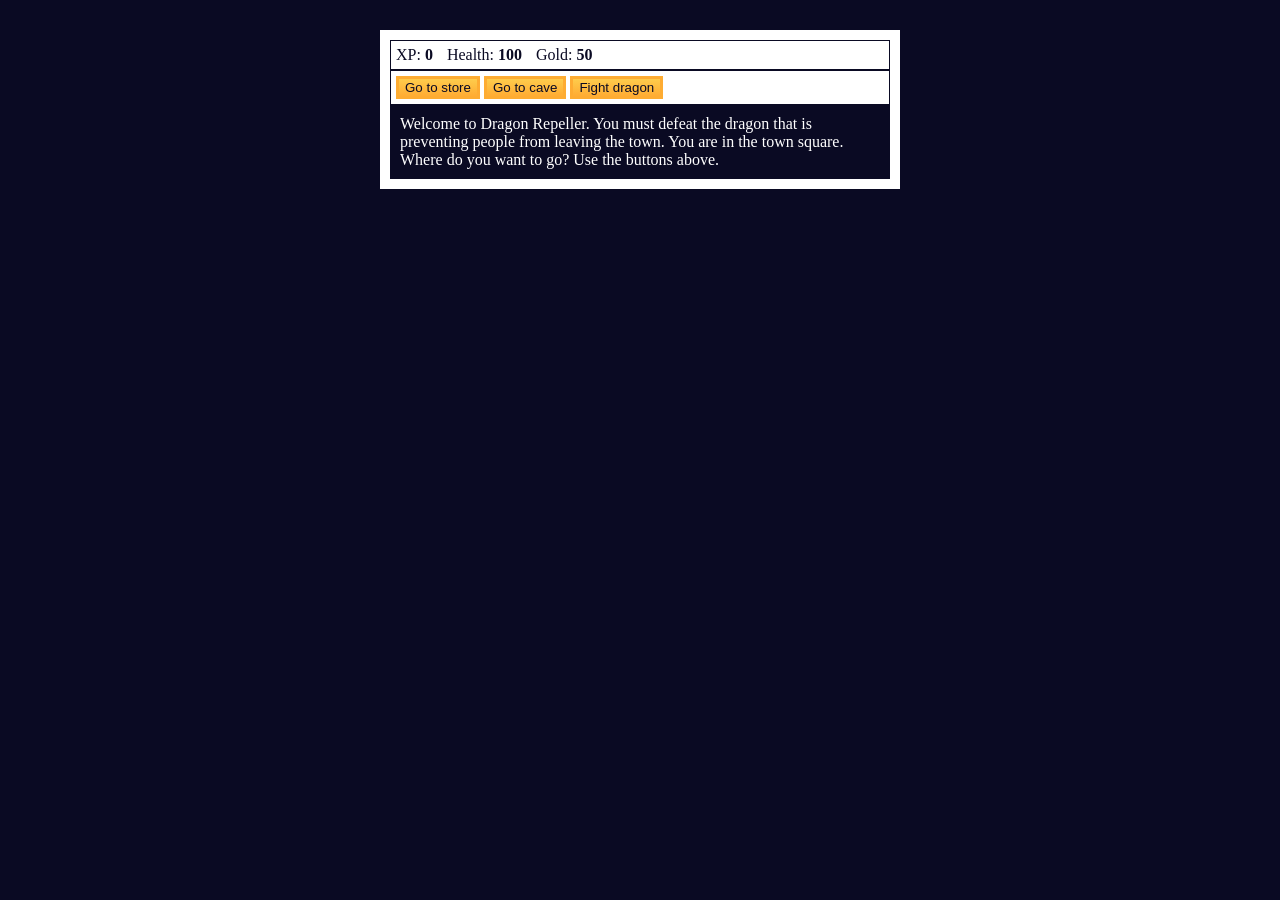
<file: 03 Role Playing Game/src/index.html>
<!DOCTYPE html>
<html lang="en">
  <head>
    <meta charset="utf-8">
    <link rel="stylesheet" href="css/styles.css">
    <title>RPG - Dragon Repeller</title>
  </head>
  <body>
    <div id="game">
      <div id="stats">
        <span class="stat">XP: <strong><span id="xpText">0</span></strong></span>
        <span class="stat">Health: <strong><span id="healthText">100</span></strong></span>
        <span class="stat">Gold: <strong><span id="goldText">50</span></strong></span>
      </div>
      <div id="controls">
        <button id="button1">Go to store</button>
        <button id="button2">Go to cave</button>
        <button id="button3">Fight dragon</button>
      </div>
      <div id="monsterStats">
        <span class="stat">Monster Name: <strong><span id="monsterName"></span></strong></span>
        <span class="stat">Health: <strong><span id="monsterHealth"></span></strong></span>
      </div>
      <div id="text">
        Welcome to Dragon Repeller. You must defeat the dragon that is preventing people from leaving the town. You are in the town square. Where do you want to go? Use the buttons above.
      </div>
    </div>
    <script src="js/script.js"></script>
  </body>
</html>
</file>
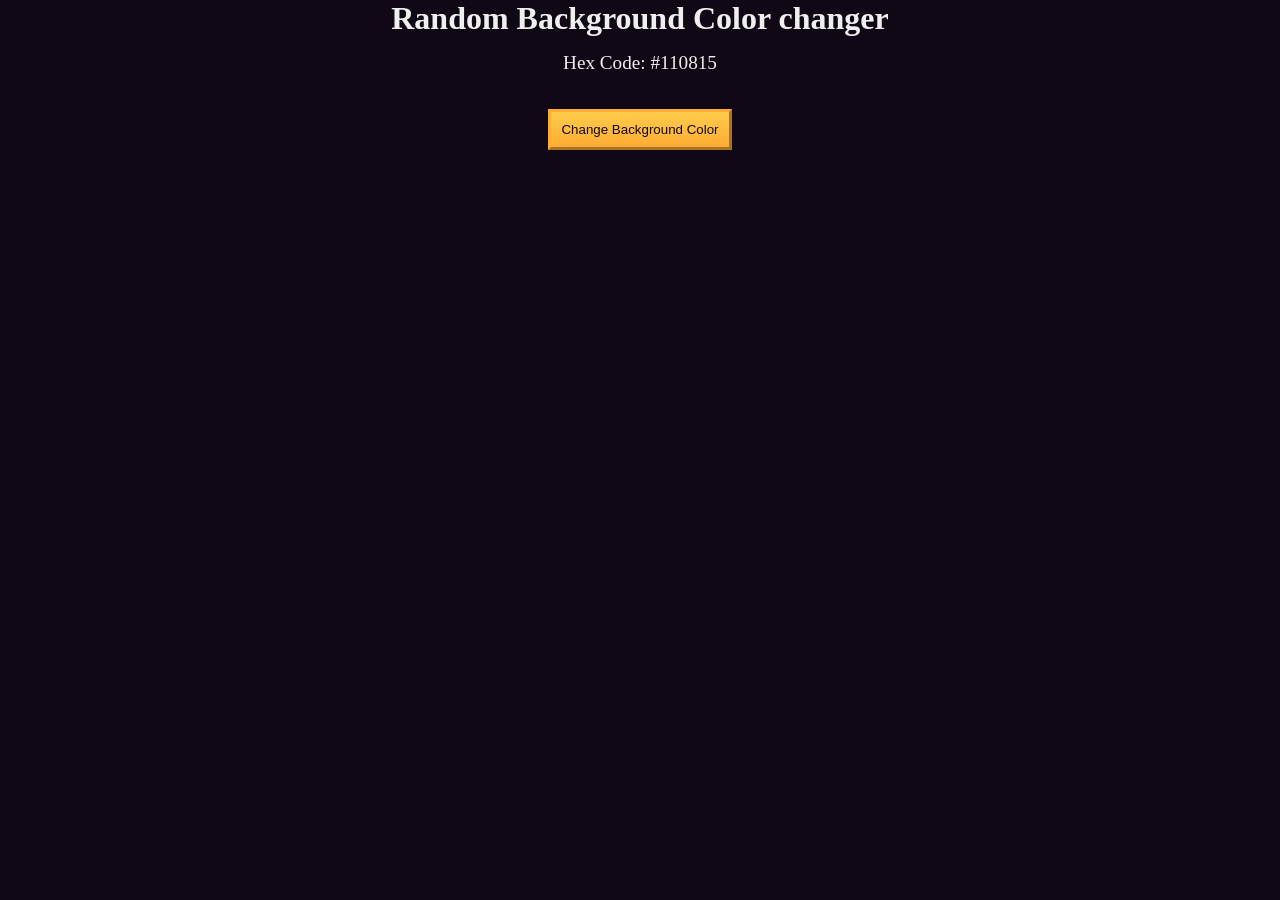
<file: 04 Random Background Color Changer/src/index.html>
<!DOCTYPE html>
<html lang="en">
  <head>
    <meta charset="UTF-8" />
    <meta name="viewport" content="width=device-width, initial-scale=1.0" />
    <title>Build a random background color changer</title>
    <link rel="stylesheet" href="css/styles.css" />
  </head>
  <body>
    <h1>Random Background Color changer</h1>

    <main>
      <section class="bg-information-container">
        <p>Hex Code: <span id="bg-hex-code">#110815</span></p>
      </section>

      <button class="btn" id="btn">Change Background Color</button>
    </main>
    <script src="js/script.js"></script>
  </body>
</html>
</file>
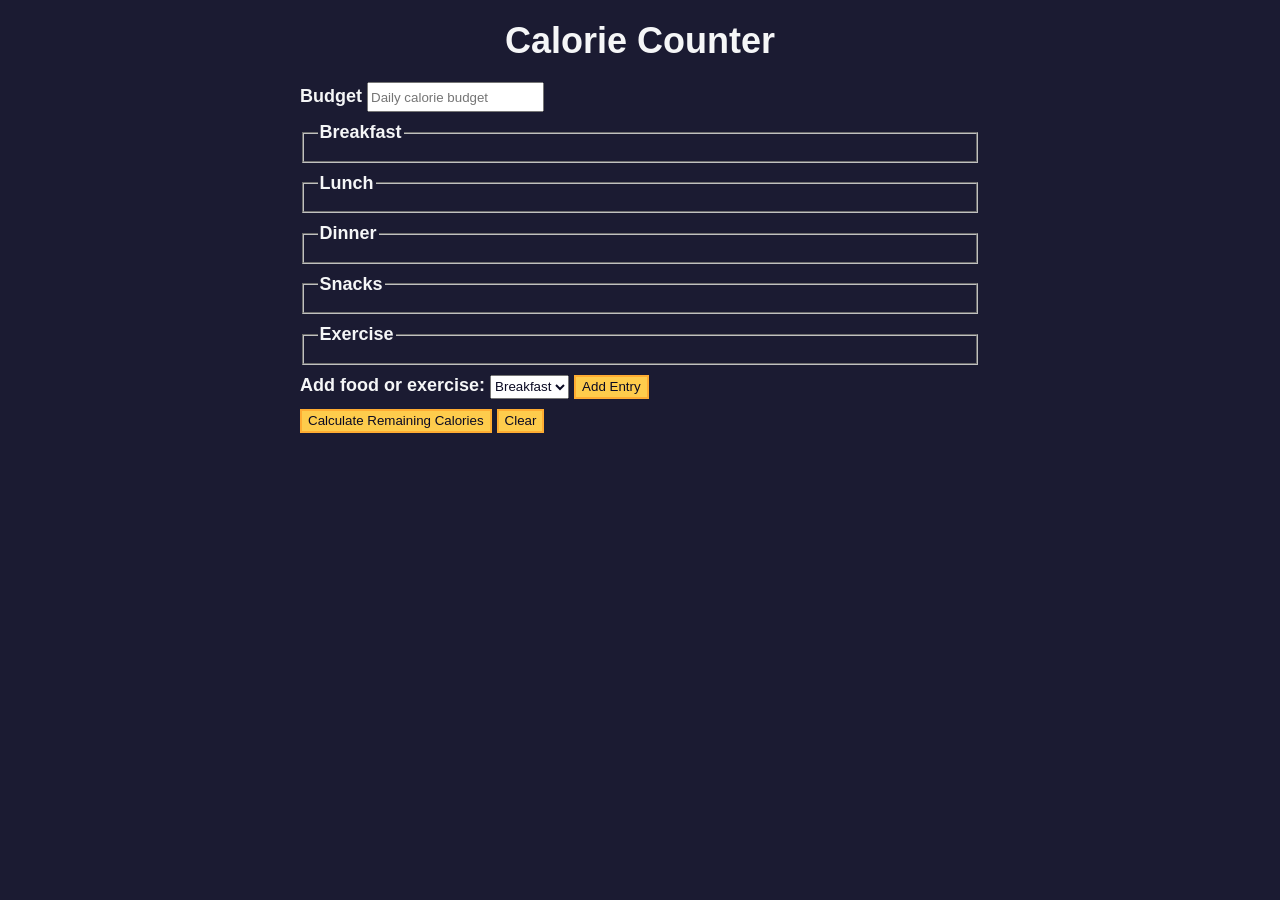
<file: 05 Calorie Counter/src/index.html>
<!DOCTYPE html>
<html lang="en">
  <head>
    <meta charset="utf-8" />
    <meta name="viewport" content="width=device-width, initial-scale=1.0" />
    <link rel="stylesheet" href="css/styles.css" />
    <title>Calorie Counter</title>
  </head>
  <body>
    <main>
      <h1>Calorie Counter</h1>
      <div class="container">
        <form id="calorie-counter">
          <label for="budget">Budget</label>
          <input
            type="number"
            min="0"
            id="budget"
            placeholder="Daily calorie budget"
            required
          />
          <fieldset id="breakfast">
            <legend>Breakfast</legend>
            <div class="input-container"></div>
          </fieldset>
          <fieldset id="lunch">
            <legend>Lunch</legend>
            <div class="input-container"></div>
          </fieldset>
          <fieldset id="dinner">
            <legend>Dinner</legend>
            <div class="input-container"></div>
          </fieldset>
          <fieldset id="snacks">
            <legend>Snacks</legend>
            <div class="input-container"></div>
          </fieldset>
          <fieldset id="exercise">
            <legend>Exercise</legend>
            <div class="input-container"></div>
          </fieldset>
          <div class="controls">
            <span>
              <label for="entry-dropdown">Add food or exercise:</label>
              <select id="entry-dropdown" name="options">
                <option value="breakfast" selected>Breakfast</option>
                <option value="lunch">Lunch</option>
                <option value="dinner">Dinner</option>
                <option value="snacks">Snacks</option>
                <option value="exercise">Exercise</option>
              </select>
              <button type="button" id="add-entry">Add Entry</button>
            </span>
          </div>
          <div>
            <button type="submit">
              Calculate Remaining Calories
            </button>
            <button type="button" id="clear">Clear</button>
          </div>
        </form>
        <div id="output" class="output hide"></div>
      </div>
    </main>
    <script src="js/script.js"></script>
  </body>
</html>
</file>
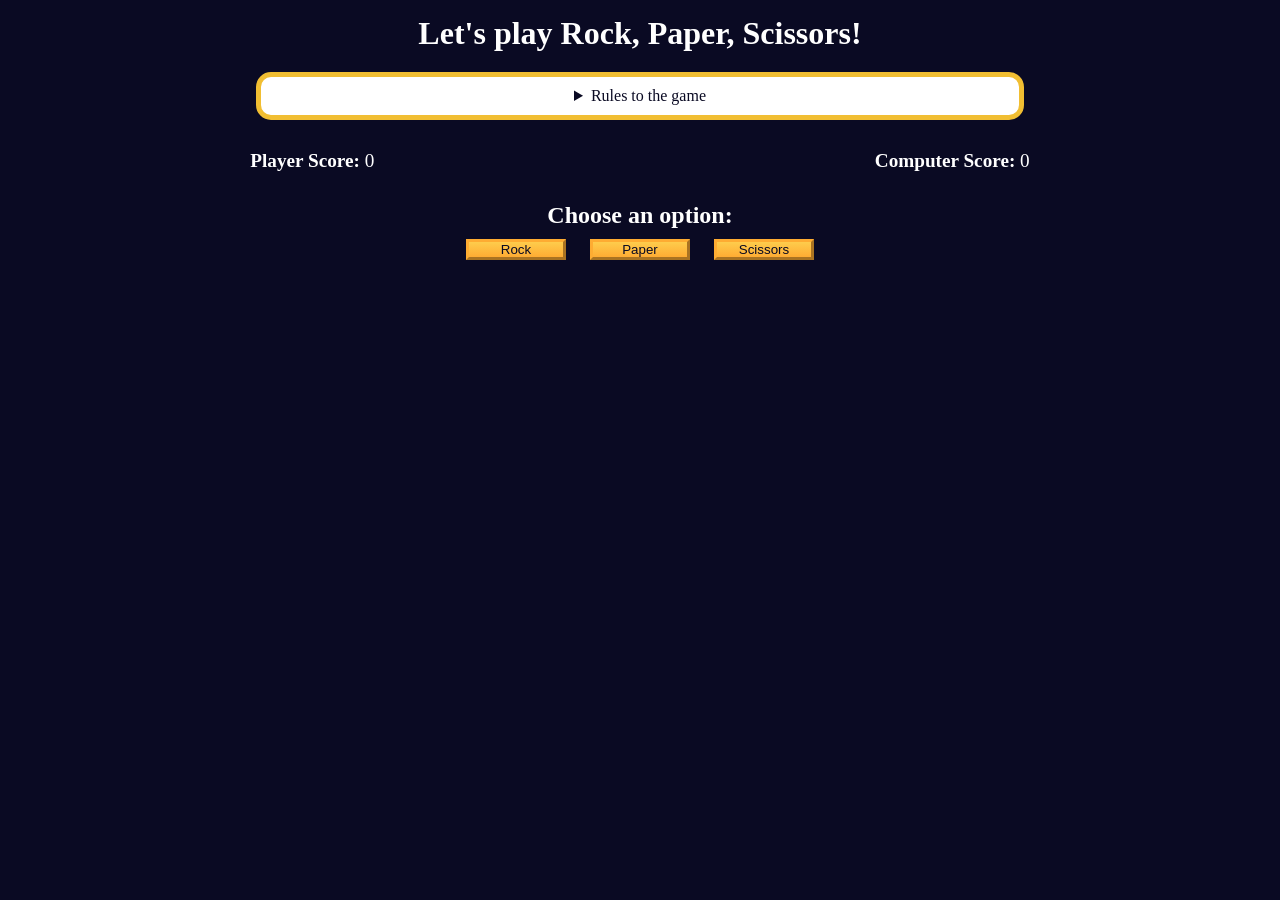
<file: 06 Rock, Paper, Scissors Game/src/index.html>
<!DOCTYPE html>
<html lang="en">
  <head>
    <meta charset="UTF-8" />
    <meta name="viewport" content="width=device-width, initial-scale=1.0" />
    <title>Rock, Paper, Scissors game</title>
    <link rel="stylesheet" href="css/styles.css" />
  </head>
  <body>
    <h1>Let's play Rock, Paper, Scissors!</h1>
    <main>
      <details class="rules-container">
        <summary>Rules to the game</summary>

        <p>You will be playing against the computer.</p>
        <p>You can choose between Rock, Paper, and Scissors.</p>
        <p>The first one to three points wins.</p>

        <p>Here are the rules to getting a point in the game:</p>
        <ul>
          <li>Rock beats Scissors</li>
          <li>Scissors beats Paper</li>
          <li>Paper beats Rock</li>
        </ul>
        <p>
          If the player and computer choose the same option (Ex. Paper and
          Paper), then no one gets the point.
        </p>
      </details>

      <div class="score-container">
        <strong
          >Player Score: <span class="score" id="player-score">0</span></strong
        >
        <strong
          >Computer Score:
          <span class="score" id="computer-score">0</span></strong
        >
      </div>

      <section class="options-container">
        <h2>Choose an option:</h2>
        <div class="btn-container">
          <button id="rock-btn" class="btn">Rock</button>
          <button id="paper-btn" class="btn">Paper</button>
          <button id="scissors-btn" class="btn">Scissors</button>
        </div>
      </section>

      <div class="results-container">
        <p id="results-msg"></p>
        <p id="winner-msg"></p>
        <button class="btn" id="reset-game-btn">Play again?</button>
      </div>
    </main>
    <script src="js/script.js"></script>
  </body>
</html>
</file>
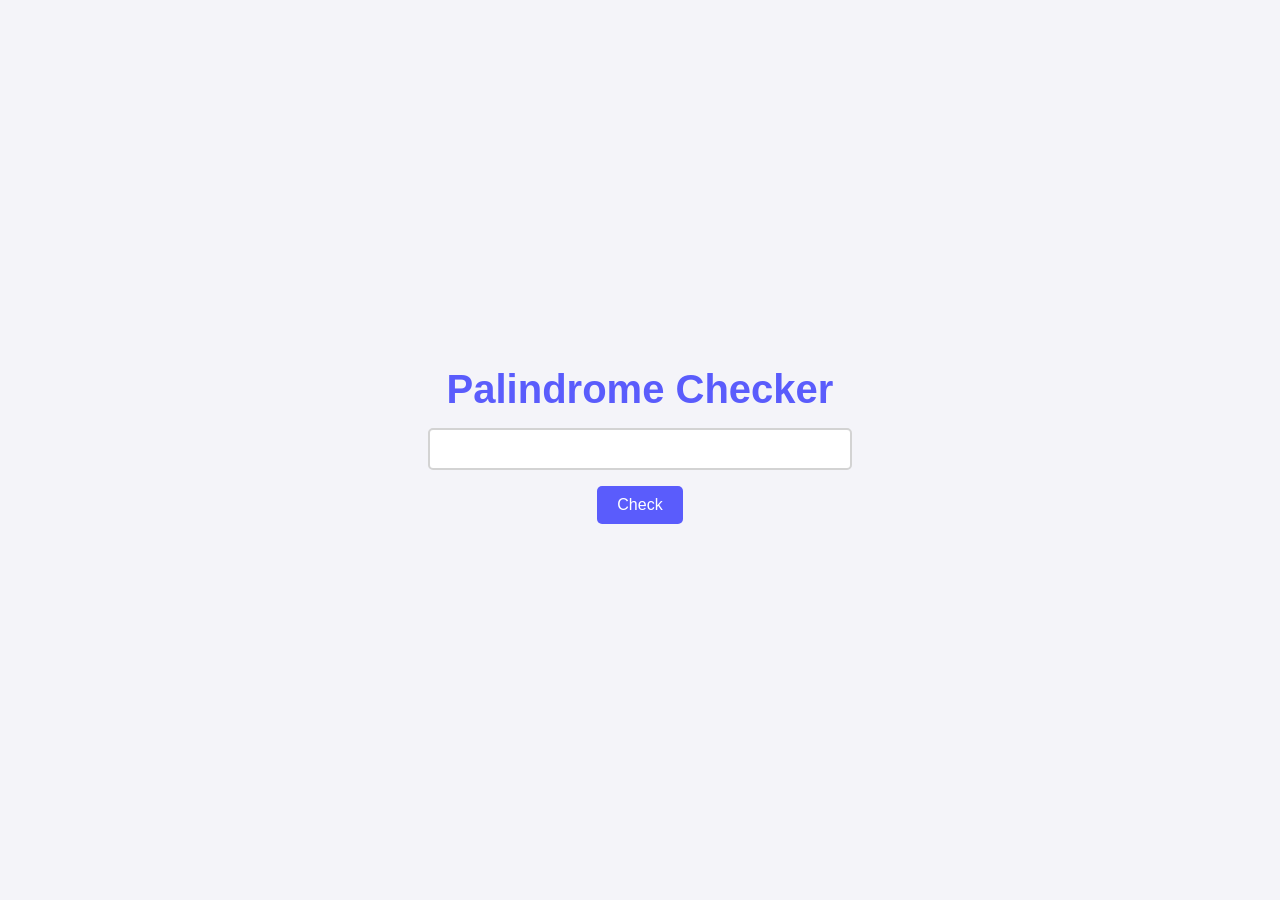
<file: 08 Palindrome Checker/src/index.html>
<!DOCTYPE html>
<html lang="en">
  <head>
    <meta charset="UTF-8" />
    <meta name="viewport" content="width=device-width, initial-scale=1.0" />
    <title>Palindrome Checker</title>
    <link rel="stylesheet" href="css/styles.css" />
  </head>
  <body>
    <h1>Palindrome Checker</h1>
    <input id = "text-input"></input>
    <button id = "check-btn">Check</button>
    <p id = "result"></p>
    
    <script src="js/script.js"></script>
  </body>
</html>
</file>
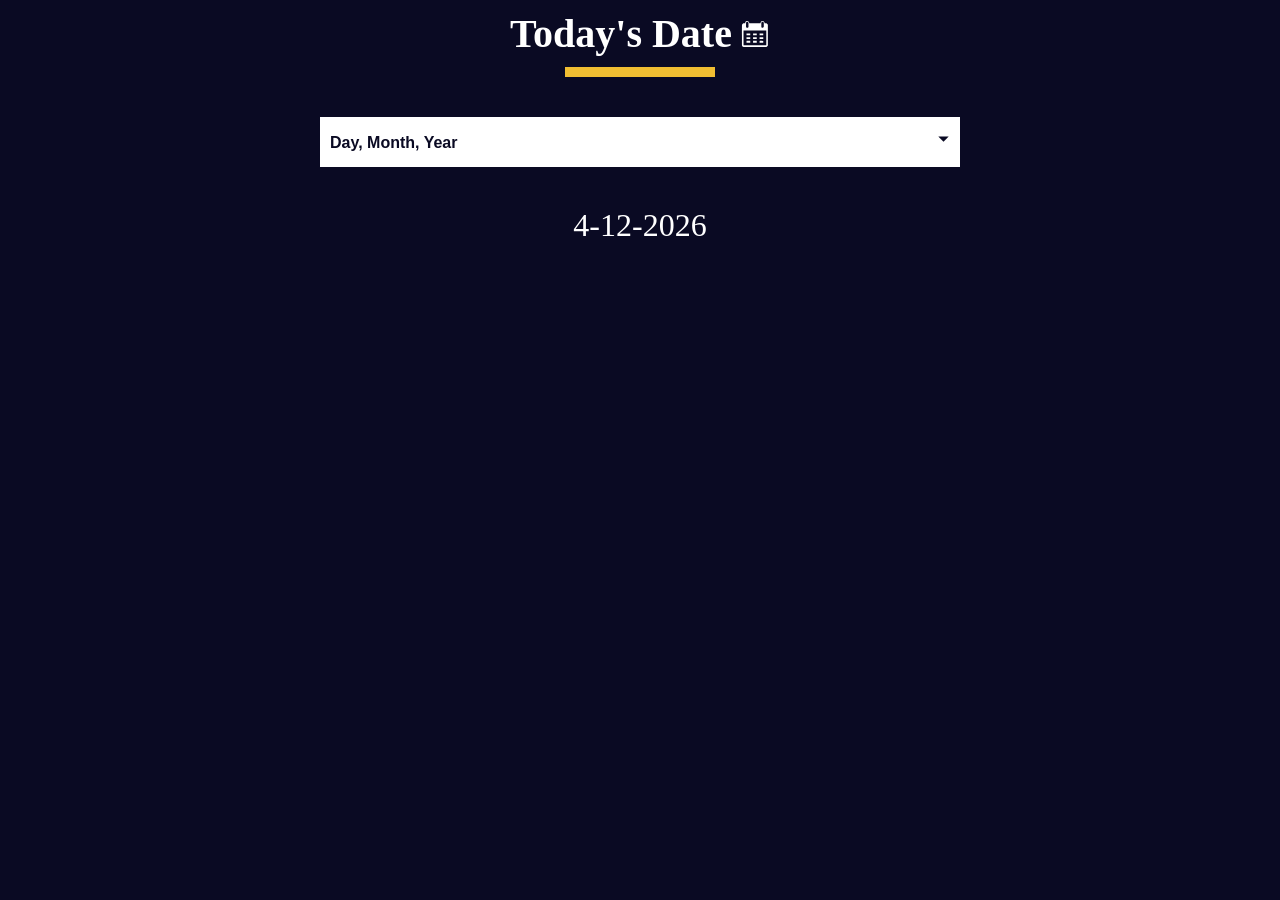
<file: 09 Date Formatter/src/index.html>
<!DOCTYPE html>
<html lang="en">
  <head>
    <meta charset="UTF-8" />
    <meta http-equiv="X-UA-Compatible" content="IE=edge" />
    <meta name="viewport" content="width=device-width, initial-scale=1.0" />
    <title>Date Formatter</title>
    <link rel="stylesheet" href="css/styles.css" />
  </head>
  <body>
    <main>
      <div class="title-container">
        <h1 class="title">Today's Date</h1>

        <svg
          class="date-svg"
          xmlns="http://www.w3.org/2000/svg"
          version="1.0"
          width="512.000000pt"
          height="512.000000pt"
          viewBox="0 0 512.000000 512.000000"
          preserveAspectRatio="xMidYMid meet"
        >
          <g
            transform="translate(0.000000,512.000000) scale(0.100000,-0.100000)"
            fill="#fff"
            stroke="none"
          >
            <path
              d="M1145 4777 c-71 -24 -120 -54 -164 -102 -59 -64 -83 -124 -89 -216 l-4 -77 -147 -3 c-142 -4 -149 -5 -213 -37 -81 -40 -149 -111 -177 -188 -21 -54 -21 -64 -21 -1789 0 -1725 0 -1735 21 -1789 28 -77 96 -148 177 -188 l67 -33 1950 0 1950 0 67 33 c74 36 133 96 170 170 l23 47 0 1760 0 1760 -23 47 c-37 74 -96 134 -169 170 -63 31 -71 32 -213 36 l-148 4 -4 77 c-8 133 -82 242 -200 297 -54 25 -75 29 -148 29 -94 -1 -151 -20 -220 -75 -75 -59 -130 -181 -130 -287 l0 -43 -954 0 -954 0 -7 74 c-12 137 -89 251 -201 303 -66 30 -179 39 -239 20z m209 -164 c23 -16 52 -49 66 -73 l25 -45 0 -365 0 -365 -28 -47 c-30 -52 -88 -92 -149 -103 -54 -10 -137 17 -175 57 -65 69 -64 60 -61 471 l3 373 27 41 c17 26 45 50 80 68 71 35 151 31 212 -12z m2594 11 c41 -20 59 -37 82 -78 l30 -51 0 -360 c0 -329 -2 -364 -19 -401 -36 -79 -137 -133 -222 -119 -57 10 -125 58 -151 107 -23 42 -23 50 -26 388 -3 377 -1 403 51 465 62 76 162 95 255 49z m537 -2717 l0 -1239 -24 -19 c-23 -19 -67 -19 -1916 -19 -1849 0 -1893 0 -1916 19 l-24 19 -3 1241 -2 1241 1942 -2 1943 -3 0 -1238z"
            />
            <path
              d="M1112 2493 l3 -158 318 -3 317 -2 0 160 0 160 -320 0 -321 0 3 -157z"
            />
            <path
              d="M2230 2490 l0 -160 315 0 315 0 0 160 0 160 -315 0 -315 0 0 -160z"
            />
            <path
              d="M3342 2493 l3 -158 310 0 310 0 3 158 3 157 -316 0 -316 0 3 -157z"
            />
            <path
              d="M1110 1855 l0 -155 320 0 320 0 0 155 0 155 -320 0 -320 0 0 -155z"
            />
            <path
              d="M2230 1855 l0 -155 315 0 315 0 0 155 0 155 -315 0 -315 0 0 -155z"
            />
            <path
              d="M3340 1855 l0 -155 315 0 315 0 0 155 0 155 -315 0 -315 0 0 -155z"
            />
            <path
              d="M1117 1383 c-4 -3 -7 -78 -7 -165 l0 -158 320 0 320 0 0 165 0 165 -313 0 c-173 0 -317 -3 -320 -7z"
            />
            <path
              d="M2230 1225 l0 -165 315 0 315 0 0 165 0 165 -315 0 -315 0 0 -165z"
            />
            <path
              d="M3347 1383 c-4 -3 -7 -78 -7 -165 l0 -158 315 0 315 0 -2 163 -3 162 -306 3 c-168 1 -308 -1 -312 -5z"
            />
          </g>
        </svg>
      </div>
      <div class="divider"></div>

      <div class="dropdown-container">
        <select name="date-options" id="date-options">
          <option value="dd-mm-yyyy">Day, Month, Year</option>
          <option value="yyyy-mm-dd">Year, Month, Day</option>
          <option value="mm-dd-yyyy-h-mm">
            Month, Day, Year, Hours, Minutes
          </option>
        </select>
        <div class="select-icon">
          <svg
            class="icon"
            xmlns="http://www.w3.org/2000/svg"
            width="25"
            height="35"
            viewBox="0 0 24 24"
          >
            <rect x="0" fill="none" width="24" height="24" />

            <g>
              <path d="M7 10l5 5 5-5" />
            </g>
          </svg>
        </div>
      </div>

      <p id="current-date"></p>
    </main>

    <script src="js/script.js"></script>
  </body>
</html>
</file>
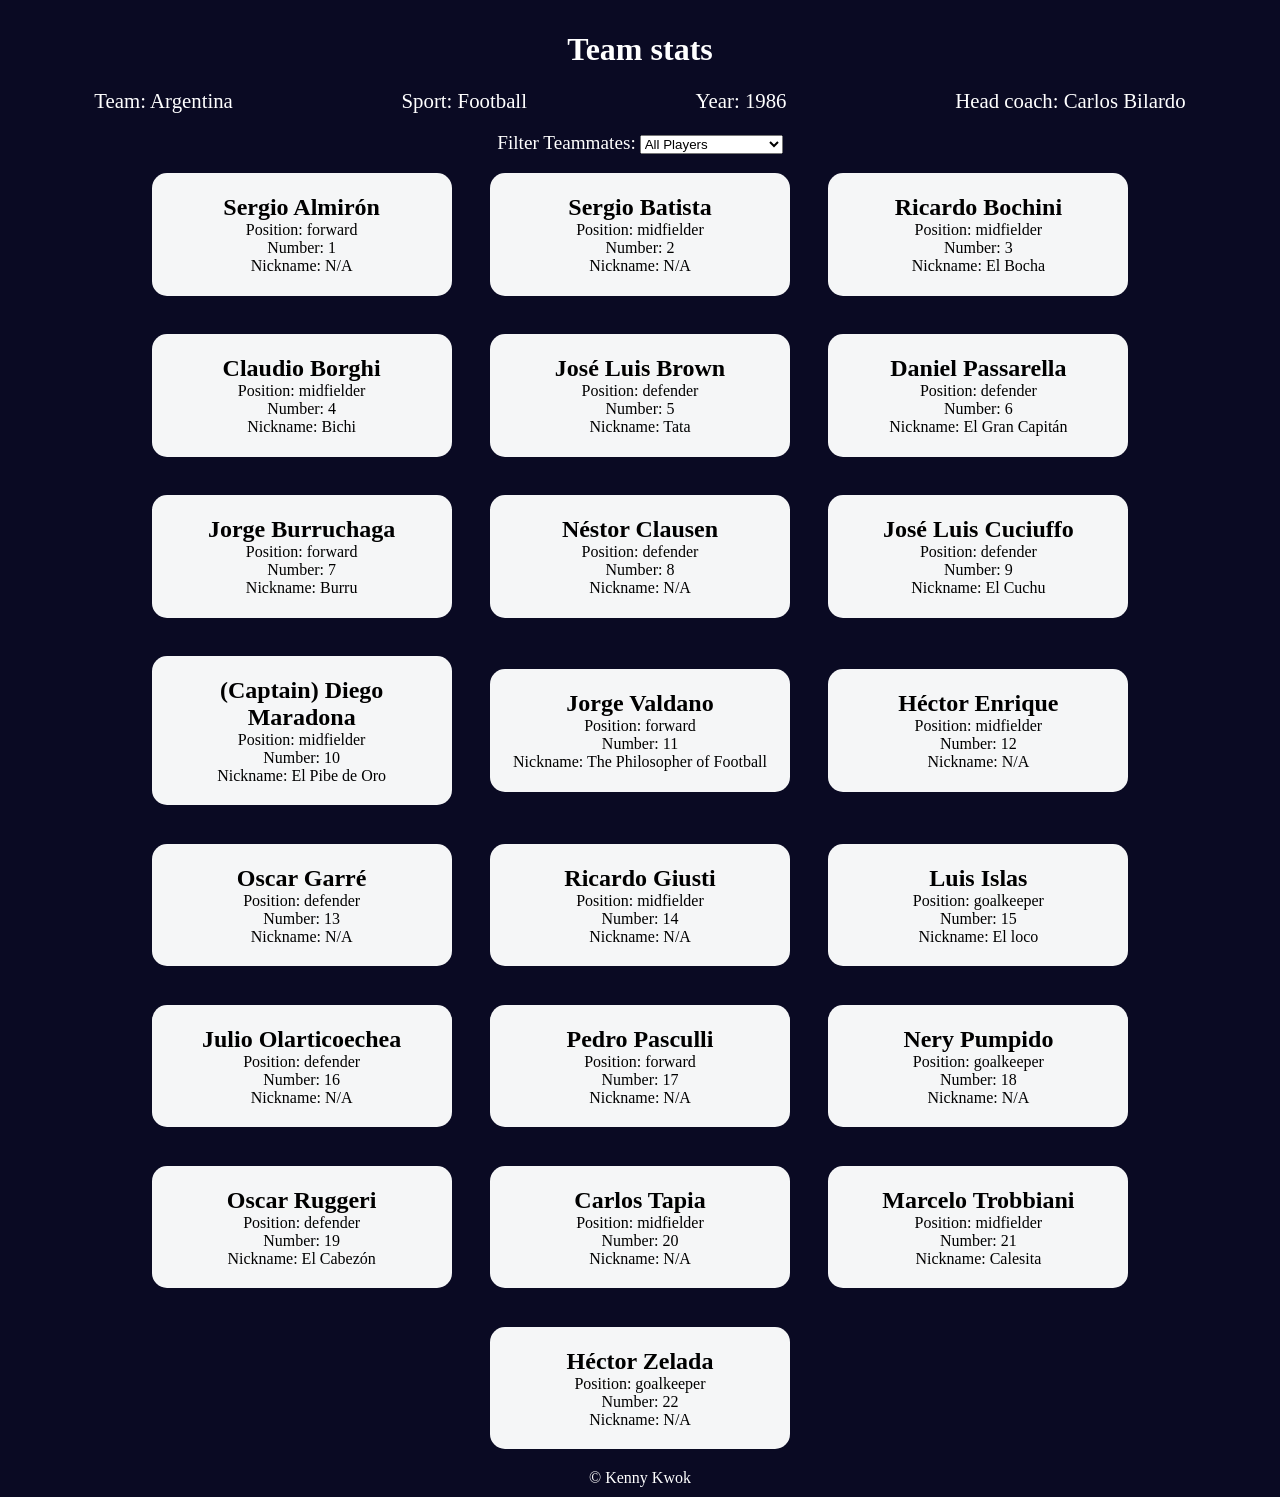
<file: 10 Football Team Cards/src/index.html>
<!DOCTYPE html>
<html lang="en">
  <head>
    <meta charset="UTF-8" />
    <meta http-equiv="X-UA-Compatible" content="IE=edge" />
    <meta name="viewport" content="width=device-width, initial-scale=1.0" />
    <title>
      Learn Modern JavaScript methods by building football team cards
    </title>
    <link rel="stylesheet" href="css/styles.css" />
  </head>
  <body>
    <h1 class="title">Team stats</h1>
    <main>
      <div class="team-stats">
        <p>Team: <span id="team"></span></p>
        <p>Sport: <span id="sport"></span></p>
        <p>Year: <span id="year"></span></p>
        <p>Head coach: <span id="head-coach"></span></p>
      </div>
      <label class="options-label" for="players">Filter Teammates:</label>
      <select name="players" id="players">
        <option value="all">All Players</option>
        <option value="nickname">Nicknames</option>
        <option value="forward">Position Forward</option>
        <option value="midfielder">Position Midfielder</option>
        <option value="defender">Position Defender</option>
        <option value="goalkeeper">Position Goalkeeper</option>
      </select>
      <div class="cards" id="player-cards">
        <div class="player-card">
          <h2>Sergio Almirón</h2>
          <p>Position: forward</p>
          <p>Number: 1</p>
          <p>Nickname: N/A</p>
        </div>
        <div class="player-card">
          <h2>Sergio Batista</h2>
          <p>Position: midfielder</p>
          <p>Number: 2</p>
          <p>Nickname: N/A</p>
        </div>
        <div class="player-card">
          <h2>Ricardo Bochini</h2>
          <p>Position: midfielder</p>
          <p>Number: 3</p>
          <p>Nickname: El Bocha</p>
        </div>
        <div class="player-card">
          <h2>Claudio Borghi</h2>
          <p>Position: midfielder</p>
          <p>Number: 4</p>
          <p>Nickname: Bichi</p>
        </div>
        <div class="player-card">
          <h2>José Luis Brown</h2>
          <p>Position: defender</p>
          <p>Number: 5</p>
          <p>Nickname: Tata</p>
        </div>
        <div class="player-card">
          <h2>Daniel Passarella</h2>
          <p>Position: defender</p>
          <p>Number: 6</p>
          <p>Nickname: El Gran Capitán</p>
        </div>
        <div class="player-card">
          <h2>Jorge Burruchaga</h2>
          <p>Position: forward</p>
          <p>Number: 7</p>
          <p>Nickname: Burru</p>
        </div>
        <div class="player-card">
          <h2>Néstor Clausen</h2>
          <p>Position: defender</p>
          <p>Number: 8</p>
          <p>Nickname: N/A</p>
        </div>
        <div class="player-card">
          <h2>José Luis Cuciuffo</h2>
          <p>Position: defender</p>
          <p>Number: 9</p>
          <p>Nickname: El Cuchu</p>
        </div>
        <div class="player-card">
          <h2>(Captain) Diego Maradona</h2>
          <p>Position: midfielder</p>
          <p>Number: 10</p>
          <p>Nickname: El Pibe de Oro</p>
        </div>
        <div class="player-card">
          <h2>Jorge Valdano</h2>
          <p>Position: forward</p>
          <p>Number: 11</p>
          <p>Nickname: The Philosopher of Football</p>
        </div>
        <div class="player-card">
          <h2>Héctor Enrique</h2>
          <p>Position: midfielder</p>
          <p>Number: 12</p>
          <p>Nickname: N/A</p>
        </div>
        <div class="player-card">
          <h2>Oscar Garré</h2>
          <p>Position: defender</p>
          <p>Number: 13</p>
          <p>Nickname: N/A</p>
        </div>
        <div class="player-card">
          <h2>Ricardo Giusti</h2>
          <p>Position: midfielder</p>
          <p>Number: 14</p>
          <p>Nickname: N/A</p>
        </div>
        <div class="player-card">
          <h2>Luis Islas</h2>
          <p>Position: goalkeeper</p>
          <p>Number: 15</p>
          <p>Nickname: El loco</p>
        </div>
        <div class="player-card">
          <h2>Julio Olarticoechea</h2>
          <p>Position: defender</p>
          <p>Number: 16</p>
          <p>Nickname: N/A</p>
        </div>
        <div class="player-card">
          <h2>Pedro Pasculli</h2>
          <p>Position: forward</p>
          <p>Number: 17</p>
          <p>Nickname: N/A</p>
        </div>
        <div class="player-card">
          <h2>Nery Pumpido</h2>
          <p>Position: goalkeeper</p>
          <p>Number: 18</p>
          <p>Nickname: N/A</p>
        </div>
        <div class="player-card">
          <h2>Oscar Ruggeri</h2>
          <p>Position: defender</p>
          <p>Number: 19</p>
          <p>Nickname: El Cabezón</p>
        </div>
        <div class="player-card">
          <h2>Carlos Tapia</h2>
          <p>Position: midfielder</p>
          <p>Number: 20</p>
          <p>Nickname: N/A</p>
        </div>
        <div class="player-card">
          <h2>Marcelo Trobbiani</h2>
          <p>Position: midfielder</p>
          <p>Number: 21</p>
          <p>Nickname: Calesita</p>
        </div>
        <div class="player-card">
          <h2>Héctor Zelada</h2>
          <p>Position: goalkeeper</p>
          <p>Number: 22</p>
          <p>Nickname: N/A</p>
        </div>
      </div>
    </main>
    <footer>&copy; Kenny Kwok</footer>
    <script src="js/script.js"></script>
  </body>
</html>
</file>
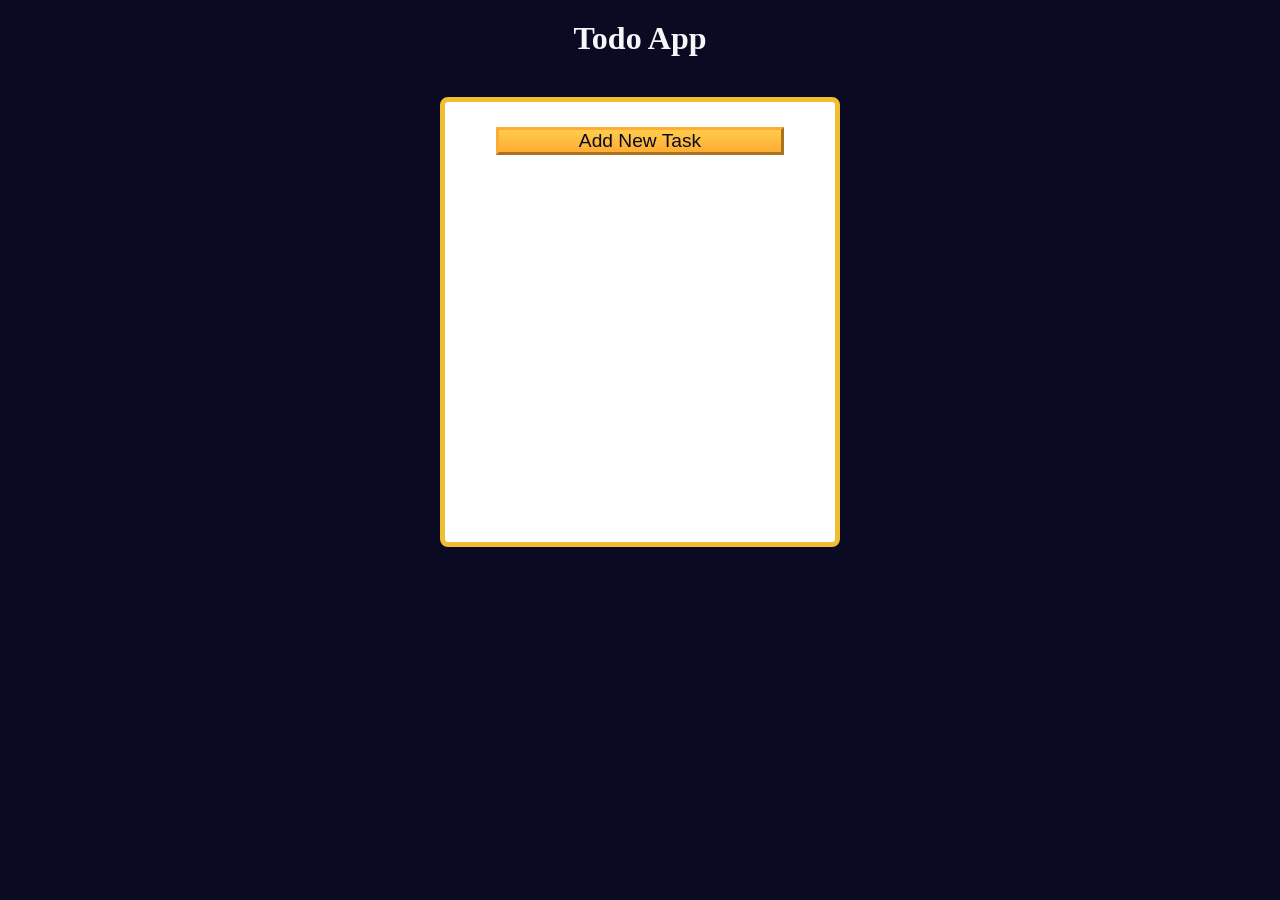
<file: 11 Todo App/src/index.html>
<!DOCTYPE html>
<html lang="en">

<head>
  <meta charset="UTF-8" />
  <meta http-equiv="X-UA-Compatible" content="IE=edge" />
  <meta name="viewport" content="width=device-width, initial-scale=1.0" />
  <title>Learn localStorage by Building a Todo App</title>
  <link rel="stylesheet" href="css/styles.css" />
</head>

<body>
  <main>
    <h1>Todo App</h1>
    <div class="todo-app">
      <button id="open-task-form-btn" class="btn large-btn">
        Add New Task
      </button>
      <form class="task-form hidden" id="task-form">
        <div class="task-form-header">
          <button id="close-task-form-btn" class="close-task-form-btn" type="button" aria-label="close">
            <svg class="close-icon" xmlns="http://www.w3.org/2000/svg" viewBox="0 0 48 48" width="48px" height="48px"><path fill="#F44336" d="M21.5 4.5H26.501V43.5H21.5z" transform="rotate(45.001 24 24)" /><path fill="#F44336" d="M21.5 4.5H26.5V43.501H21.5z" transform="rotate(135.008 24 24)" /></svg>
          </button>
        </div>
        <div class="task-form-body">
          <label class="task-form-label" for="title-input">Title</label>
          <input required type="text" class="form-control" id="title-input" value="" />
          <label class="task-form-label" for="date-input">Date</label>
          <input type="date" class="form-control" id="date-input" value="" />
          <label class="task-form-label" for="description-input">Description</label>
          <textarea class="form-control" id="description-input" cols="30" rows="5"></textarea>
        </div>
        <div class="task-form-footer">
          <button id="add-or-update-task-btn" class="btn large-btn" type="submit">
            Add Task
          </button>
        </div>
      </form>
      <dialog id="confirm-close-dialog">
        <form method="dialog">
          <p class="discard-message-text">Discard unsaved changes?</p>
          <div class="confirm-close-dialog-btn-container">
            <button id="cancel-btn" class="btn">
              Cancel
            </button>
            <button id="discard-btn" class="btn">
              Discard
            </button>
          </div>
        </form>
      </dialog>
      <div id="tasks-container"></div>
    </div>
  </main>
  <script src="js/script.js"></script>
</body>

</html>
</file>
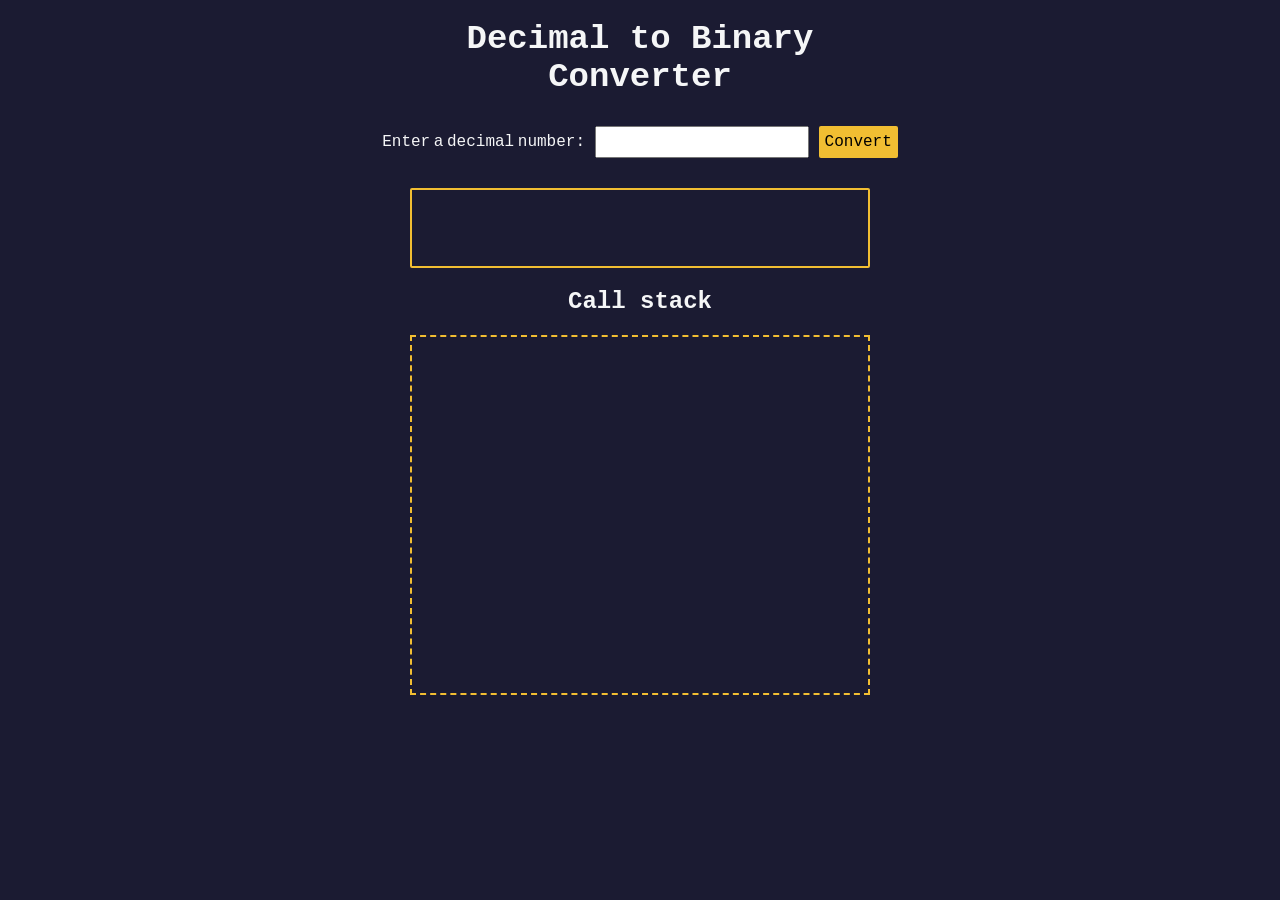
<file: 12 Decimal to Binary Converter/src/index.html>
<!DOCTYPE html>
<html lang="en">
  <head>
    <meta charset="UTF-8" />
    <meta http-equiv="X-UA-Compatible" content="IE=edge" />
    <meta name="viewport" content="width=device-width, initial-scale=1.0" />
    <title>Decimal to Binary Converter</title>
    <link rel="stylesheet" href="css/styles.css" />
  </head>
  <body>
    <h1>
      Decimal to Binary <br />
      Converter
    </h1>
    <section class="input-container">
      <label for="number-input">Enter a decimal number:</label>
      <input
        value=""
        type="number"
        name="decimal number input"
        id="number-input"
        class="number-input"
      />
      <button class="convert-btn" id="convert-btn">Convert</button>
    </section>
    <section class="output-container">
      <output id="result" for="number-input"></output>
      <h2>Call stack</h2>
      <div id="animation-container"></div>
    </section>
    <script src="js/script.js"></script>
  </body>
</html>
</file>
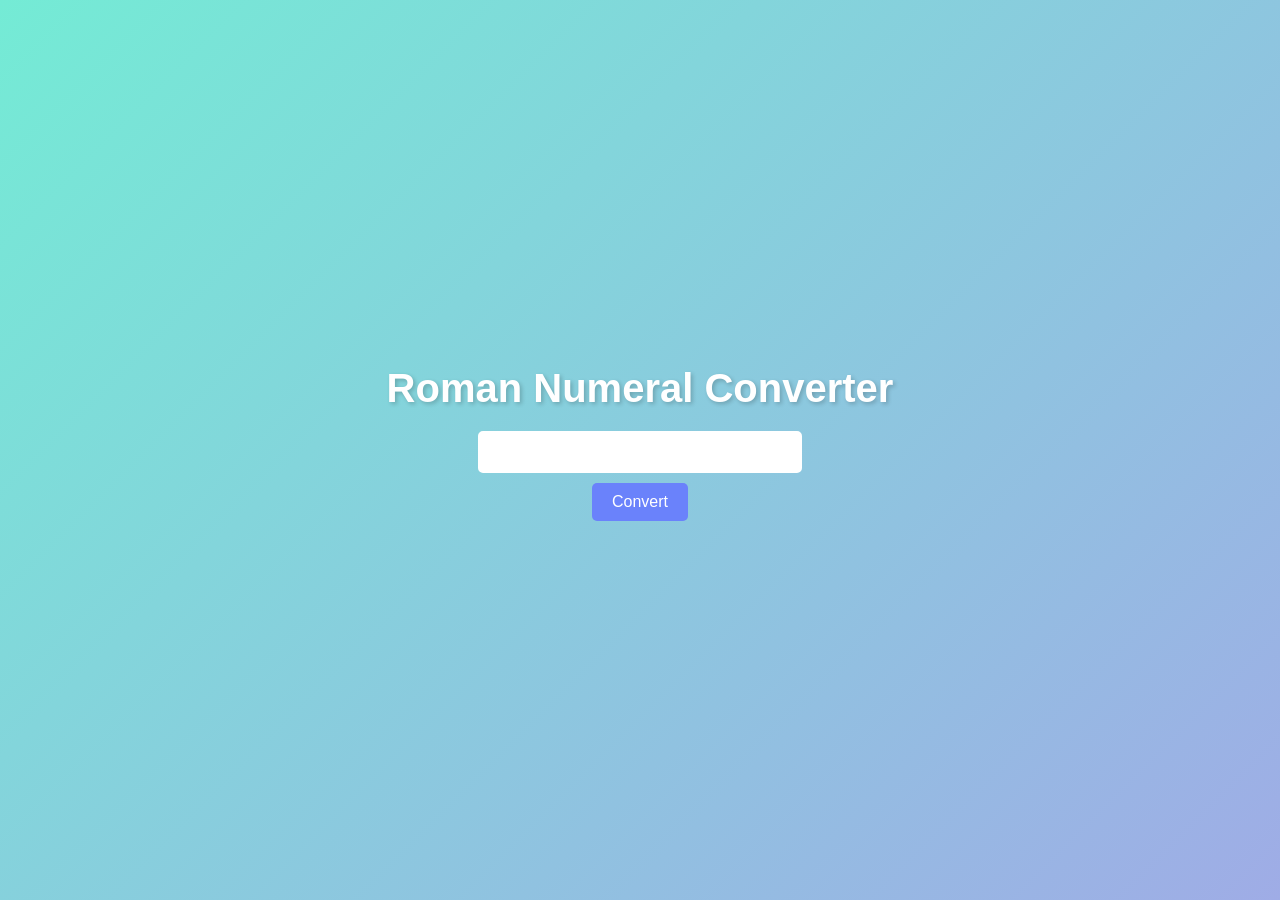
<file: 13 Roman Numeral Converter/src/index.html>
<!DOCTYPE html>
<html lang="en">
  <head>
    <meta charset="UTF-8" />
    <meta name="viewport" content="width=device-width, initial-scale=1.0" />
    <title>Roman Numeral Converter</title>
    <link rel="stylesheet" href="css/styles.css" />
  </head>
  <body>
    <h1>Roman Numeral Converter</h1>
    <input id="number"></input>
    <button id="convert-btn">Convert</button>
    <p id="output"></p>

    <script src="js/script.js"></script>
  </body>
</html>
</file>
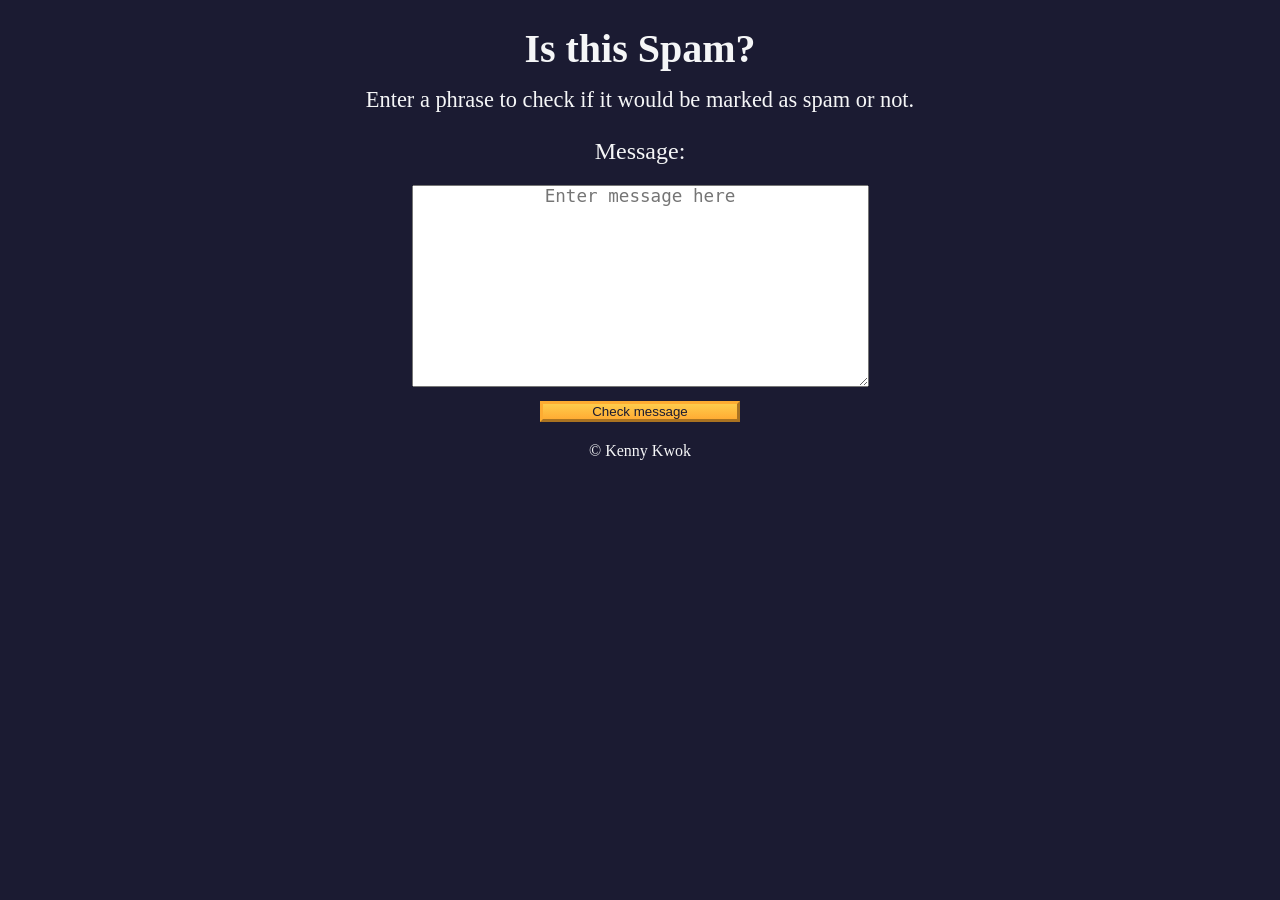
<file: 14 Spam Filter/src/index.html>
<!DOCTYPE html>
<html lang="en">
  <head>
    <meta charset="UTF-8" />
    <meta name="viewport" content="width=device-width" />
    <title>Spam Filter</title>
    <link rel="stylesheet" href="css/styles.css" />
  </head>

  <body>
    <header class="main-text">
      <h1 class="title">Is this Spam?</h1>
      <p class="description">
        Enter a phrase to check if it would be marked as spam or not.
      </p>
    </header>

    <main>
      <label class="message-label" for="message-input">Message: </label>
      <textarea
        placeholder="Enter message here"
        value=""
        type="text"
        name="message"
        id="message-input"
        rows="10"
        cols="40"
      ></textarea>
      <button class="btn" id="check-message-btn" type="button">
        Check message
      </button>
      <p id="result"></p>
    </main>

    <footer class="footer">&copy; Kenny Kwok</footer>
    <script src="js/script.js"></script>
  </body>
</html>
</file>
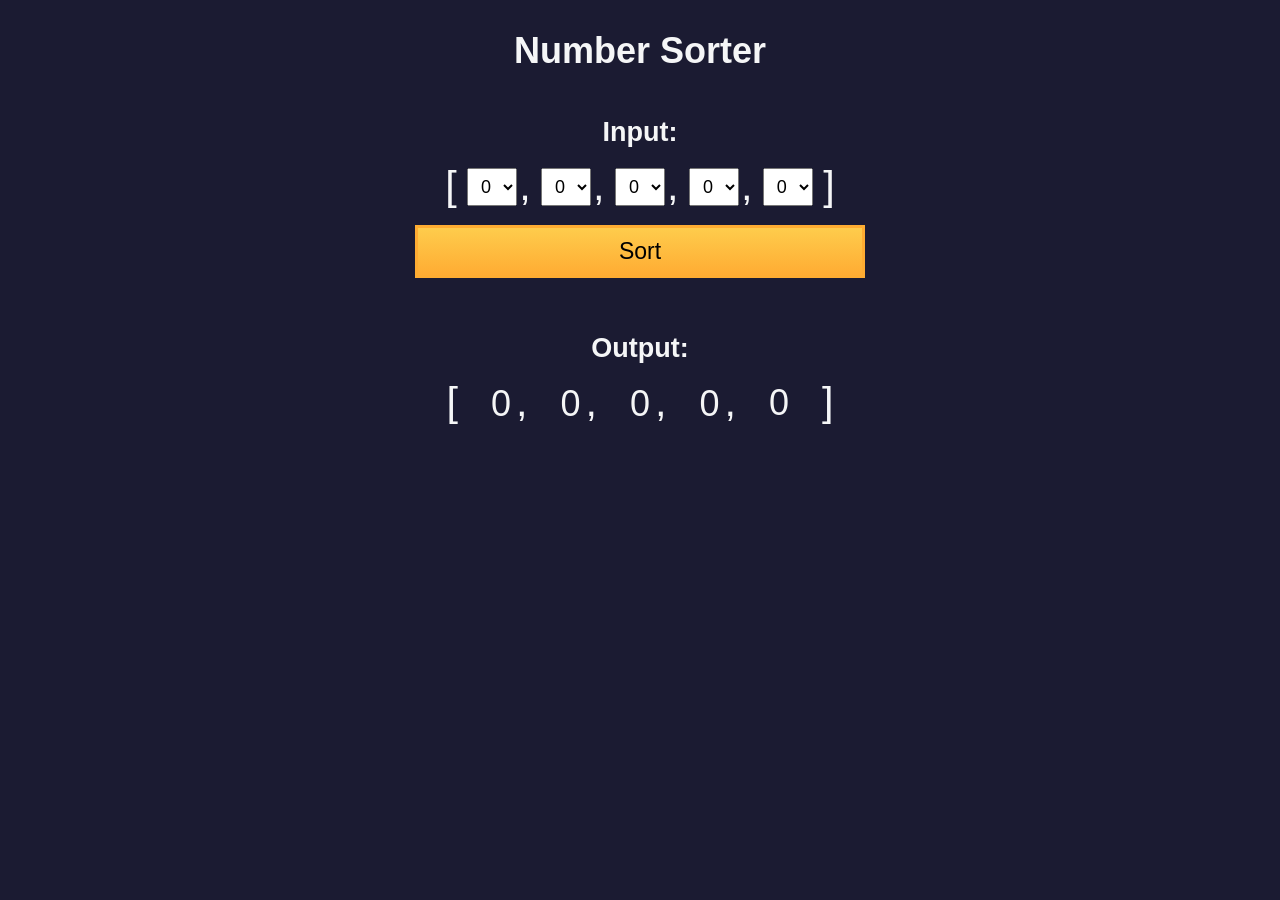
<file: 15 Number Sorter/src/index.html>
<!DOCTYPE html>
<html>
  <head>
    <meta charset="UTF-8" />
    <meta name="viewport" content="width=device-width, initial-scale=1.0" />
    <link rel="stylesheet" type="text/css" href="css/styles.css" />
    <title>Number Sorter</title>
  </head>
  <body>
    <main>
      <h1>Number Sorter</h1>
      <form id="form" class="form">
        <h2>Input:</h2>
        <fieldset>
          <span class="bracket">[</span>
          <div>
            <select
              name="values"
              class="values-dropdown"
              aria-label="first number"
            >
              <option value="0" selected>0</option>
              <option value="1">1</option>
              <option value="2">2</option>
              <option value="3">3</option>
              <option value="4">4</option>
              <option value="5">5</option>
              <option value="6">6</option>
              <option value="7">7</option>
              <option value="8">8</option>
              <option value="9">9</option>
            </select>
            <span class="comma">,</span>
          </div>
          <div>
            <select
              name="values"
              class="values-dropdown"
              aria-label="second number"
            >
            <option value="0" selected>0</option>
            <option value="1">1</option>
            <option value="2">2</option>
            <option value="3">3</option>
            <option value="4">4</option>
            <option value="5">5</option>
            <option value="6">6</option>
            <option value="7">7</option>
            <option value="8">8</option>
            <option value="9">9</option>
            </select>
            <span class="comma">,</span>
          </div>
          <div>
            <select
              name="values"
              class="values-dropdown"
              aria-label="third number"
            >
            <option value="0" selected>0</option>
            <option value="1">1</option>
            <option value="2">2</option>
            <option value="3">3</option>
            <option value="4">4</option>
            <option value="5">5</option>
            <option value="6">6</option>
            <option value="7">7</option>
            <option value="8">8</option>
            <option value="9">9</option>
            </select>
            <span class="comma">,</span>
          </div>
          <div>
            <select
              name="values"
              class="values-dropdown"
              aria-label="fourth number"
            >
            <option value="0" selected>0</option>
            <option value="1">1</option>
            <option value="2">2</option>
            <option value="3">3</option>
            <option value="4">4</option>
            <option value="5">5</option>
            <option value="6">6</option>
            <option value="7">7</option>
            <option value="8">8</option>
            <option value="9">9</option>
            </select>
            <span class="comma">,</span>
          </div>
          <div>
            <select
              name="values"
              class="values-dropdown"
              aria-label="fifth number"
            >
            <option value="0" selected>0</option>
            <option value="1">1</option>
            <option value="2">2</option>
            <option value="3">3</option>
            <option value="4">4</option>
            <option value="5">5</option>
            <option value="6">6</option>
            <option value="7">7</option>
            <option value="8">8</option>
            <option value="9">9</option>
            </select>
          </div>
          <span class="bracket">]</span>
        </fieldset>
        <button id="sort">Sort</button>
      </form>
      <div class="output-container">
        <h2>Output:</h2>
        <div class="output-array">
          <span class="bracket">[</span>
          <div>
            <span class="output-value" id="output-value-0">0</span>
            <span class="comma">,</span>
          </div>
          <div>
            <span class="output-value" id="output-value-1">0</span>
            <span class="comma">,</span>
          </div>
          <div>
            <span class="output-value" id="output-value-2">0</span>
            <span class="comma">,</span>
          </div>
          <div>
            <span class="output-value" id="output-value-3">0</span>
            <span class="comma">,</span>
          </div>
          <div>
            <span class="output-value" id="output-value-4">0</span>
          </div>
            <span class="bracket">]</span>
        </div>
      </div>
    </main>
    <script src="js/script.js"></script>
  </body>
</html>
</file>
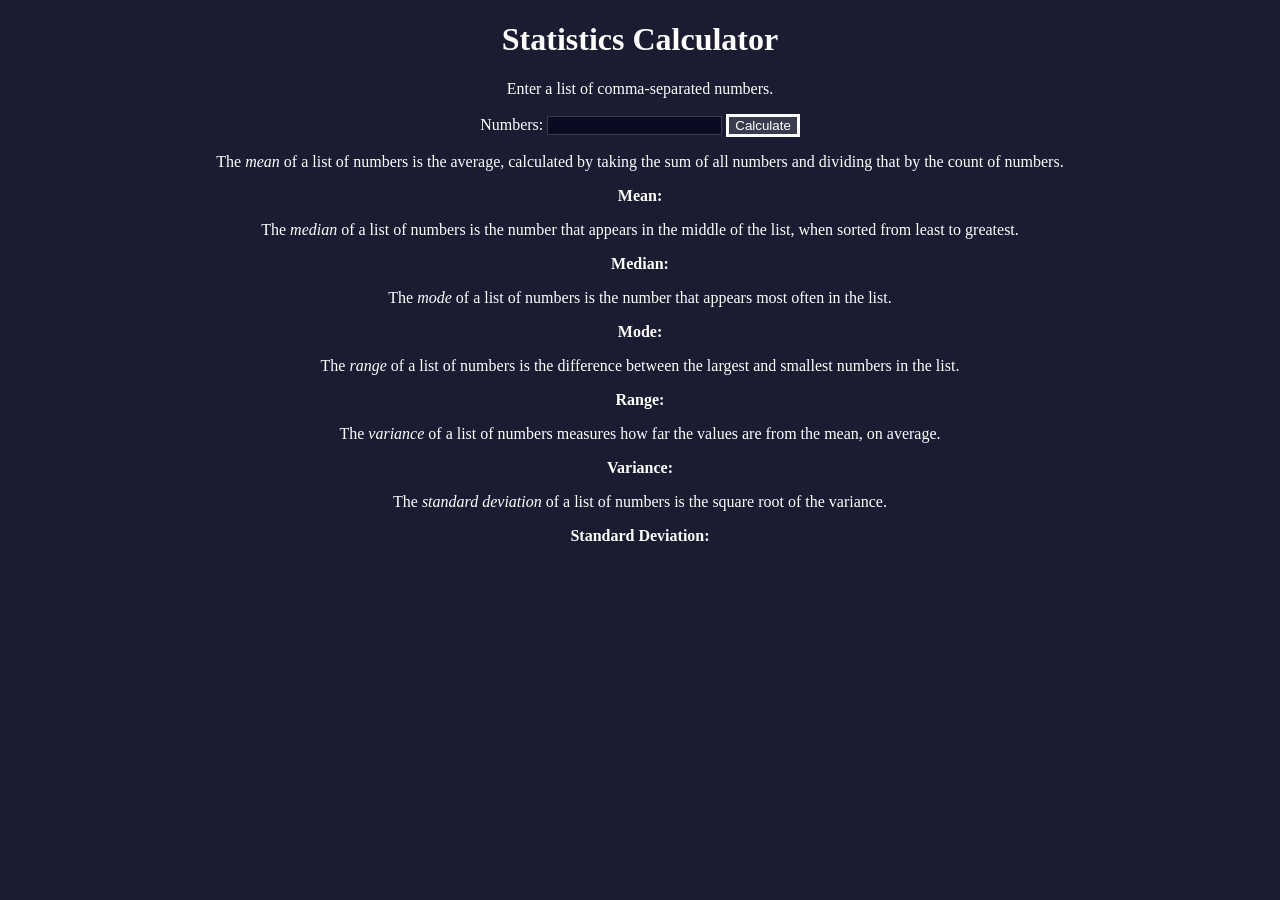
<file: 16 Statistics Calculator/src/index.html>
<!DOCTYPE html>
<html lang="en">
  <head>
    <meta charset="utf-8" />
    <meta name="viewport" content="width=device-width, initial-scale=1" />
    <link rel="stylesheet" href="css/styles.css" />
    <script src="js/script.js"></script>
    <title>Statistics Calculator</title>
  </head>
  <body>
    <h1>Statistics Calculator</h1>
    <p>Enter a list of comma-separated numbers.</p>
    <form onsubmit="calculate(); return false;">
      <label for="numbers">Numbers:</label>
      <input type="text" name="numbers" id="numbers" />
      <button type="submit">Calculate</button>
    </form>
    <div class="results">
      <p>
        The <dfn>mean</dfn> of a list of numbers is the average, calculated by
        taking the sum of all numbers and dividing that by the count of numbers.
      </p>
      <p class="bold">Mean: <span id="mean"></span></p>
      <p>
        The <dfn>median</dfn> of a list of numbers is the number that appears in
        the middle of the list, when sorted from least to greatest.
      </p>
      <p class="bold">Median: <span id="median"></span></p>
      <p>
        The <dfn>mode</dfn> of a list of numbers is the number that appears most
        often in the list.
      </p>
      <p class="bold">Mode: <span id="mode"></span></p>
      <p>
        The <dfn>range</dfn> of a list of numbers is the difference between the
        largest and smallest numbers in the list.
      </p>
      <p class="bold">Range: <span id="range"></span></p>
      <p>
        The <dfn>variance</dfn> of a list of numbers measures how far the values
        are from the mean, on average.
      </p>
      <p class="bold">Variance: <span id="variance"></span></p>
      <p>
        The <dfn>standard deviation</dfn> of a list of numbers is the square
        root of the variance.
      </p>
      <p class="bold">
        Standard Deviation: <span id="standardDeviation"></span>
      </p>
    </div>
  </body>
</html>
</file>
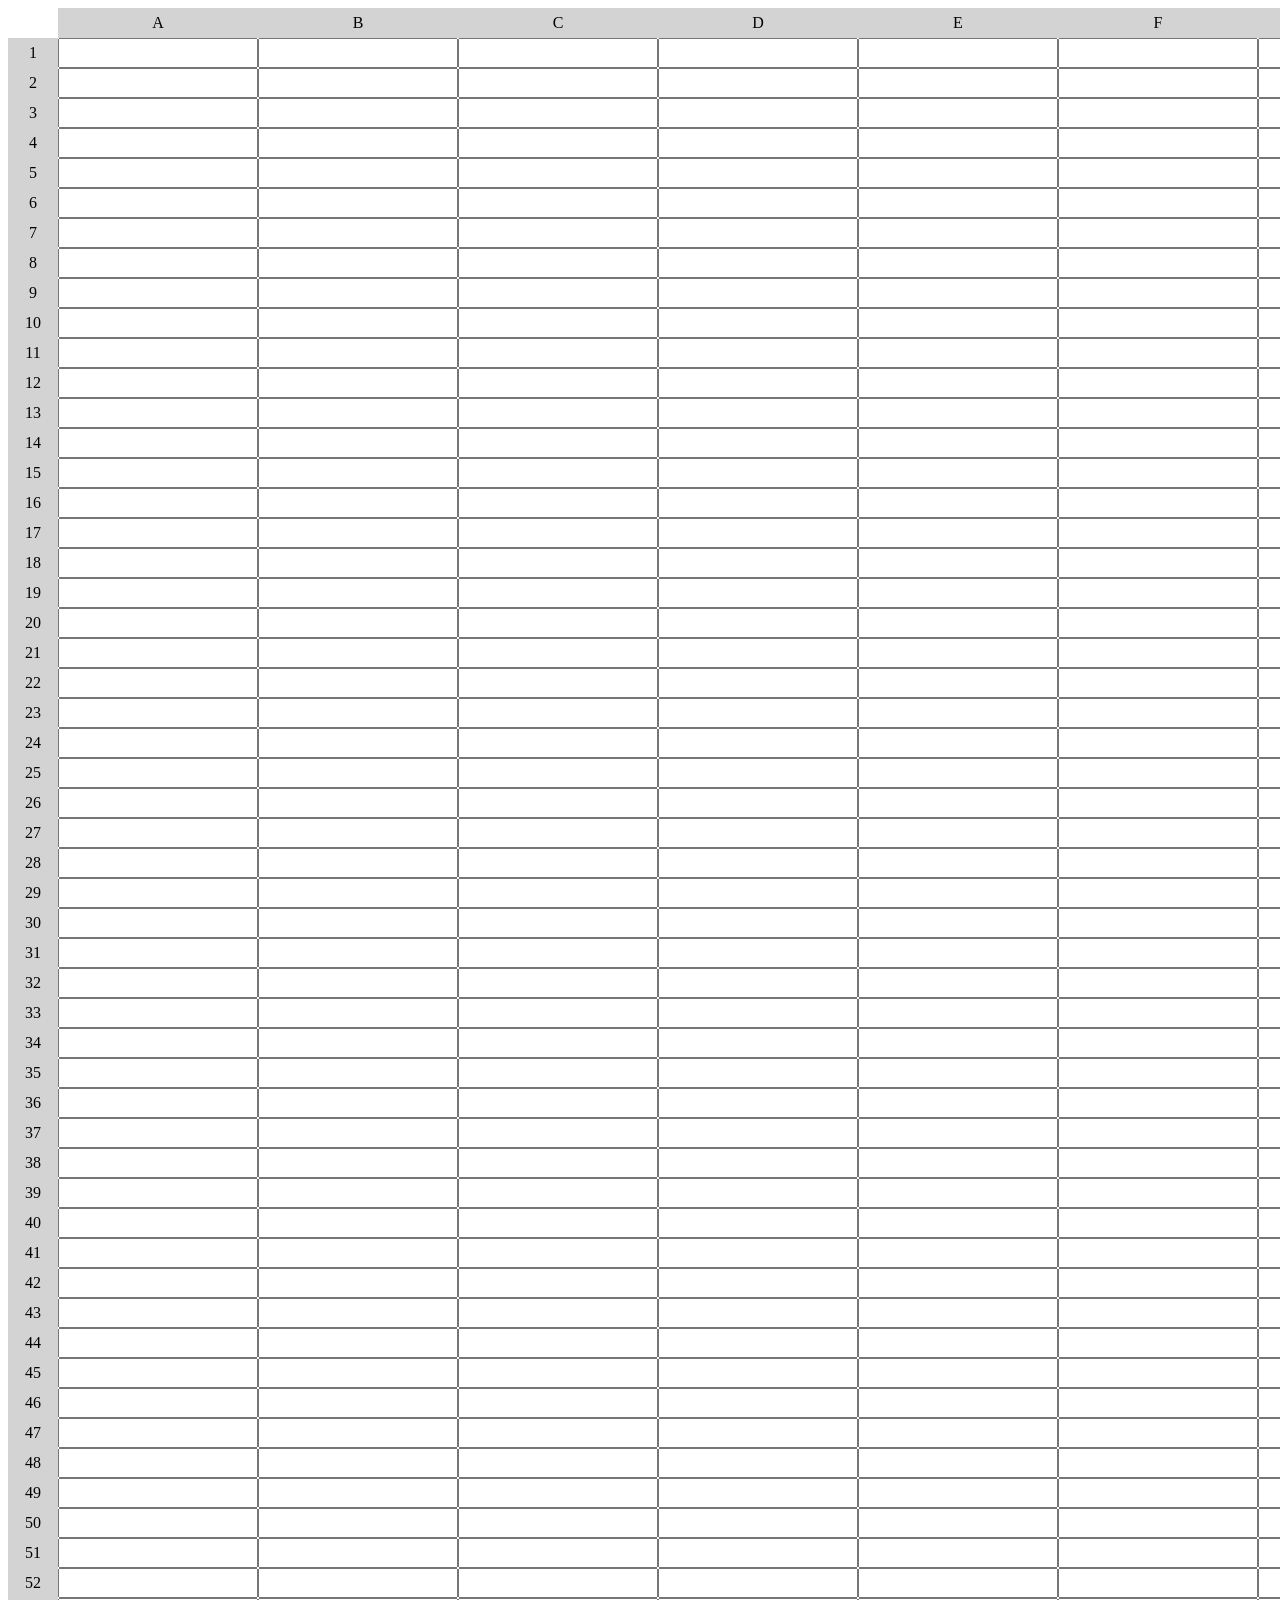
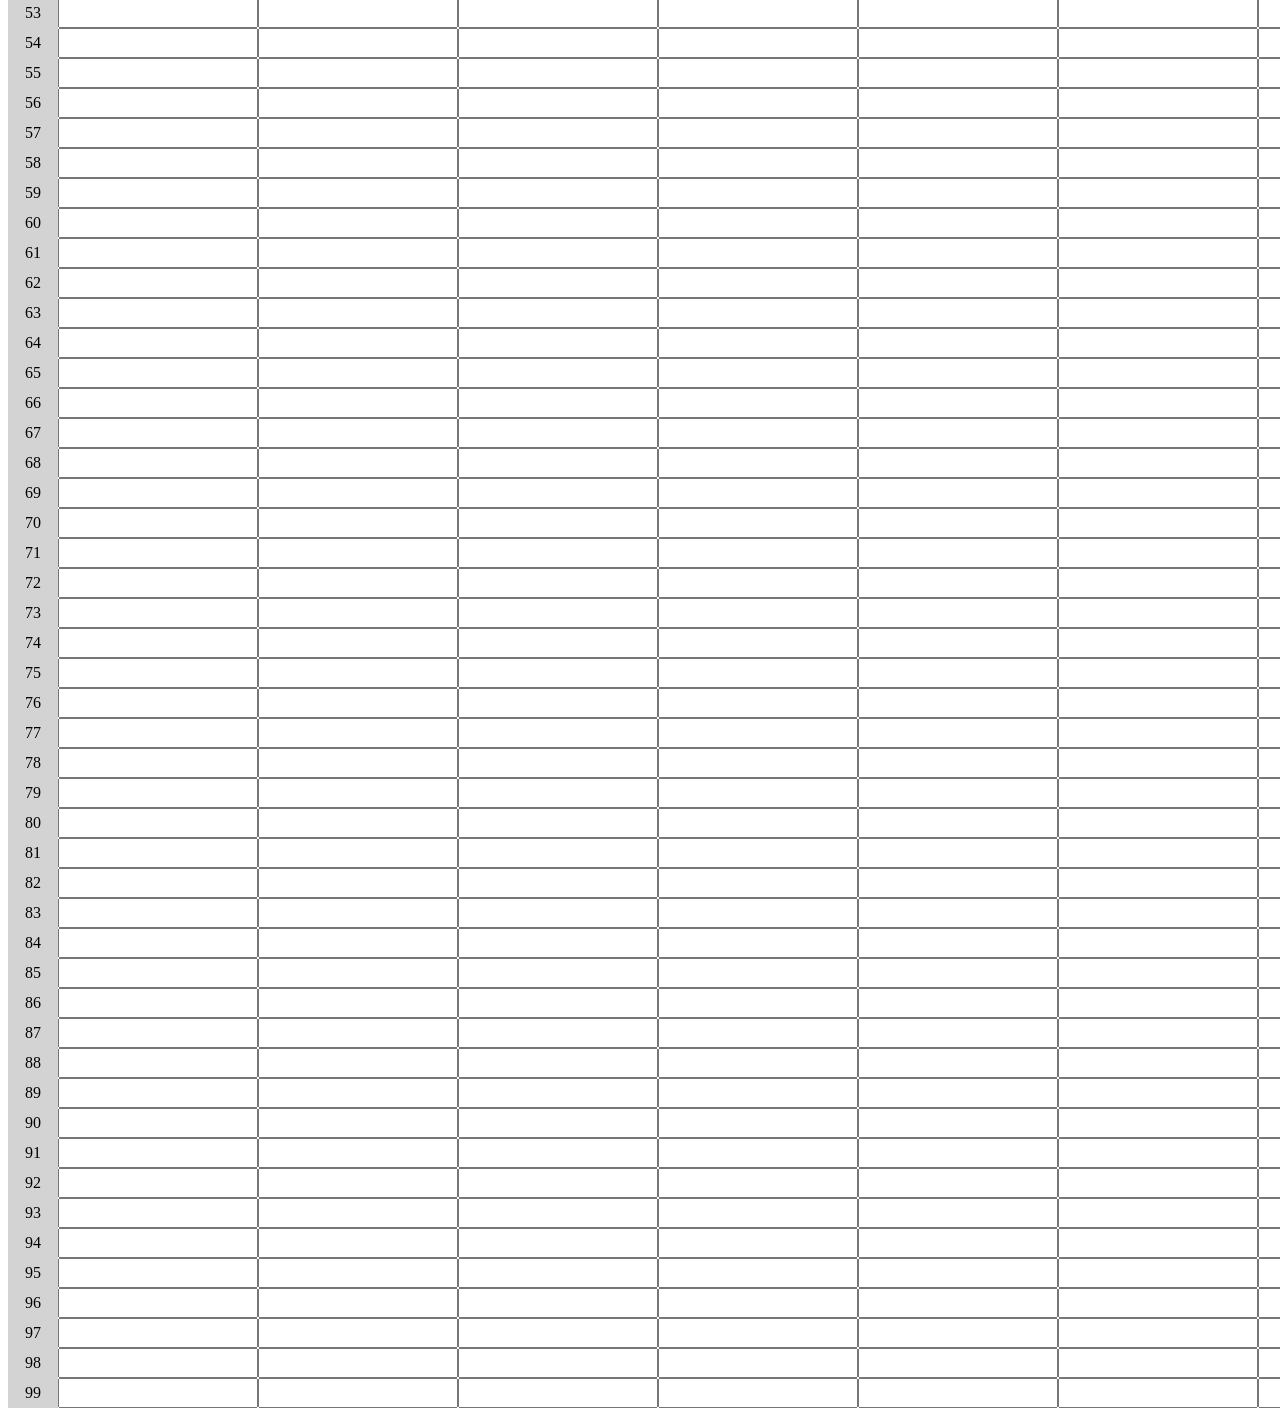
<file: 17 Spreadsheet/src/index.html>
<!DOCTYPE html>
<html lang="en">
  <head>
    <meta charset="utf-8" />
    <meta name="viewport" content="width=device-width, initial-scale=1" />
    <link rel="stylesheet" href="css/styles.css" />
    <title>Functional Programming Spreadsheet</title>
  </head>
  <body>
    <div id="container">
      <div></div>
    </div>
    <script src="js/script.js"></script>
  </body>
</html>
</file>
<file: 03 Role Playing Game/src/css/styles.css>
body {
    background-color: #0a0a23;
  }
  
  #text {
    background-color: #0a0a23;
    color: #ffffff;
    padding: 10px;
  }
  
  #game {
    max-width: 500px;
    max-height: 400px;
    background-color: #ffffff;
    color: #ffffff;
    margin: 30px auto 0px;
    padding: 10px;
  }
  
  #controls,
  #stats {
    border: 1px solid #0a0a23;
    padding: 5px;
    color: #0a0a23;
  }
  
  #monsterStats {
    display: none;
    border: 1px solid #0a0a23;
    padding: 5px;
    color: #ffffff;
    background-color: #c70d0d;
  }
  
  .stat {
    padding-right: 10px;
  }
  
  button {
    cursor: pointer;
    color: #0a0a23;
    background-color: #feac32;
    background-image: linear-gradient(#fecc4c, #ffac33);
    border: 3px solid #feac32;
  }
</file>
<file: 04 Random Background Color Changer/src/css/styles.css>
*,
*::before,
*::after {
  margin: 0;
  padding: 0;
  box-sizing: border-box;
}

:root {
  --yellow: #f1be32;
  --golden-yellow: #feac32;
  --dark-purple: #110815;
  --light-grey: #efefef;
}

body {
  background-color: var(--dark-purple);
  color: var(--light-grey);
  text-align: center;
}

.bg-information-container {
  margin: 15px 0 25px;
  font-size: 1.2rem;
}

.btn {
  cursor: pointer;
  padding: 10px;
  margin: 10px;
  color: var(--dark-purple);
  background-color: var(--golden-yellow);
  background-image: linear-gradient(#fecc4c, #ffac33);
  border-color: var(--golden-yellow);
  border-width: 3px;
}

.btn:hover {
  background-image: linear-gradient(#ffcc4c, #f89808);
}
</file>
<file: 05 Calorie Counter/src/css/styles.css>
:root {
    --light-grey: #f5f6f7;
    --dark-blue: #0a0a23;
    --fcc-blue: #1b1b32;
    --light-yellow: #fecc4c;
    --dark-yellow: #feac32;
    --light-pink: #ffadad;
    --dark-red: #850000;
    --light-green: #acd157;
  }
  
  body {
    font-family: "Lato", Helvetica, Arial, sans-serif;
    font-size: 18px;
    background-color: var(--fcc-blue);
    color: var(--light-grey);
  }
  
  h1 {
    text-align: center;
  }
  
  .container {
    width: 90%;
    max-width: 680px;
  }
  
  h1,
  .container,
  .output {
    margin: 20px auto;
  }
  
  label,
  legend {
    font-weight: bold;
  }
  
  .input-container {
    display: flex;
    flex-direction: column;
  }
  
  button {
    cursor: pointer;
    text-decoration: none;
    background-color: var(--light-yellow);
    border: 2px solid var(--dark-yellow);
  }
  
  button,
  input,
  select {
    min-height: 24px;
    color: var(--dark-blue);
  }
  
  fieldset,
  label,
  button,
  input,
  select {
    margin-bottom: 10px;
  }
  
  .output {
    border: 2px solid var(--light-grey);
    padding: 10px;
    text-align: center;
  }
  
  .hide {
    display: none;
  }
  
  .output span {
    font-weight: bold;
    font-size: 1.2em;
  }
  
  .surplus {
    color: var(--light-pink);
  }
  
  .deficit {
    color: var(--light-green);
  }
</file>
<file: 06 Rock, Paper, Scissors Game/src/css/styles.css>
*,
*::before,
*::after {
  margin: 0;
  padding: 0;
  box-sizing: border-box;
}

:root {
  --very-dark-blue: #0a0a23;
  --white: #ffffff;
  --yellow: #f1be32;
  --golden-yellow: #feac32;
}

body {
  background-color: var(--very-dark-blue);
  text-align: center;
  color: var(--white);
}

h1 {
  margin: 15px 0 20px;
}

.btn {
  cursor: pointer;
  width: 100px;
  margin: 10px;
  color: var(--very-dark-blue);
  background-color: var(--golden-yellow);
  background-image: linear-gradient(#fecc4c, #ffac33);
  border-color: var(--golden-yellow);
  border-width: 3px;
}

.btn:hover {
  background-image: linear-gradient(#ffcc4c, #f89808);
}

.rules-container {
  padding: 10px 0;
  margin: auto;
  border-radius: 15px;
  border: 5px solid var(--yellow);
  background-color: var(--white);
  color: var(--very-dark-blue);
}

.rules-container ul {
  list-style-type: none;
}

.rules-container p {
  margin: 10px 0;
}

@media (min-width: 760px) {
  .rules-container {
    width: 60%;
  }
}

.score-container {
  display: flex;
  justify-content: space-around;
  margin: 30px 0;
  font-size: 1.2rem;
}

.score {
  font-weight: 500;
}

.results-container {
  font-size: 1.3rem;
  margin: 15px 0;
}

#winner-msg {
  margin-top: 25px;
}

#reset-game-btn {
  display: none;
  margin: 20px auto;
}
</file>
<file: 08 Palindrome Checker/src/css/styles.css>
body {
  font-family: 'Arial', sans-serif;
  background-color: #f4f4f9;
  color: #333;
  margin: 0;
  padding: 0;
  display: flex;
  flex-direction: column;
  align-items: center;
  justify-content: center;
  height: 100vh;
}
  
h1 {
  font-size: 2.5rem;
  margin-bottom: 1rem;
  color: #5a5cfc;
  text-align: center;
}

#text-input {
  width: 90%;
  max-width: 400px;
  padding: 10px;
  border: 2px solid #d3d3d3;
  border-radius: 5px;
  font-size: 1rem;
  margin-bottom: 1rem;
  transition: all 0.3s ease-in-out;
}

#text-input:focus {
  outline: none;
  border-color: #5a5cfc;
  box-shadow: 0 0 10px rgba(90, 92, 252, 0.2);
}

#check-btn {
  background-color: #5a5cfc;
  color: #fff;
  border: none;
  padding: 10px 20px;
  font-size: 1rem;
  border-radius: 5px;
  cursor: pointer;
  transition: all 0.3s ease-in-out;
}

#check-btn:hover {
  background-color: #4346d9;
}

#check-btn:active {
  transform: scale(0.98);
}


#result {
  font-size: 1.2rem;
  margin-top: 1rem;
  color: #333;
  max-width: 400px;
  text-align: center;
}


@media (max-width: 768px) {
  h1 {
    font-size: 2rem;
  }

  #text-input,
  #result {
    font-size: 1rem;
  }

  #check-btn {
    padding: 8px 16px;
    font-size: 0.9rem;
  }
}
</file>
<file: 09 Date Formatter/src/css/styles.css>
*,
*::before,
*::after {
  margin: 0;
  padding: 0;
  box-sizing: border-box;
}

:root {
  --dark-grey: #0a0a23;
  --white: #ffffff;
  --yellow: #f1be32;
}

body {
  color: var(--white);
  background-color: var(--dark-grey);
}

.title-container {
  margin: 10px 0;
  display: flex;
  align-items: center;
  justify-content: center;
  gap: 8px;
}

.title {
  font-size: 2.5rem;
}

.date-svg {
  width: 30px;
  height: 30px;
}

.divider {
  margin: auto;
  width: 150px;
  height: 10px;
  background-color: var(--yellow);
}

.dropdown-container {
  width: 50%;
  margin: 40px auto;
  position: relative;
}

select {
  display: block;
  margin: 20px auto 0;
  width: 100%;
  height: 50px;
  font-size: 100%;
  font-weight: bold;
  cursor: pointer;
  background-color: var(--white);
  border: none;
  color: var(--dark-grey);
  appearance: none;
  padding: 10px;
  padding-right: 38px;
  -webkit-appearance: none;
  -moz-appearance: none;
  transition: color 0.3s ease, background-color 0.3s ease,
    border-bottom-color 0.3s ease;
}

.select-icon {
  position: absolute;
  top: 4px;
  right: 4px;
  width: 30px;
  height: 36px;
  pointer-events: none;
  padding-left: 5px;
  transition: background-color 0.3s ease, border-color 0.3s ease;
}

.select-icon svg.icon {
  transition: fill 0.3s ease;
  fill: var(--dark-grey);
}

#current-date {
  font-size: 2rem;
  text-align: center;
}

@media (max-width: 375px) {
  .title {
    font-size: 2rem;
  }

  .dropdown-container {
    width: 80%;
  }

  .date-svg {
    display: none;
  }
}
</file>
<file: 10 Football Team Cards/src/css/styles.css>
*,
*::before,
*::after {
  box-sizing: border-box;
  margin: 0;
  padding: 0;
}

:root {
  --dark-grey: #0a0a23;
  --light-grey: #f5f6f7;
  --white: #ffffff;
  --black: #000;
}

body {
  background-color: var(--dark-grey);
  text-align: center;
  padding: 10px;
}

.title,
.options-label,
.team-stats,
footer {
  color: var(--white);
}

.title {
  margin: 1.3rem 0;
}

.team-stats {
  display: flex;
  justify-content: space-around;
  flex-wrap: wrap;
  font-size: 1.3rem;
  margin: 1.2rem 0;
}

.options-label {
  font-size: 1.2rem;
}

.cards {
  display: flex;
  flex-wrap: wrap;
  justify-content: center;
  align-items: center;
}

.player-card {
  background-color: var(--light-grey);
  padding: 1.3rem;
  margin: 1.2rem;
  width: 300px;
  border-radius: 15px;
}

@media (max-width: 768px) {
  .team-stats {
    flex-direction: column;
  }
}
</file>
<file: 11 Todo App/src/css/styles.css>
:root {
    --white: #fff;
    --light-grey: #f5f6f7;
    --dark-grey: #0a0a23;
    --yellow: #f1be32;
    --golden-yellow: #feac32;
  }
  
  *,
  *::before,
  *::after {
    margin: 0;
    padding: 0;
    box-sizing: border-box;
  }
  
  body {
    background-color: var(--dark-grey);
  }
  
  main {
    display: flex;
    flex-direction: column;
    justify-content: center;
    align-items: center;
  }
  
  h1 {
    color: var(--light-grey);
    margin: 20px 0 40px 0;
  }
  
  .todo-app {
    background-color: var(--white);
    width: 300px;
    height: 350px;
    border: 5px solid var(--yellow);
    border-radius: 8px;
    padding: 15px;
    position: relative;
    display: flex;
    flex-direction: column;
    gap: 10px;
  }
  
  .btn {
    cursor: pointer;
    width: 100px;
    margin: 10px;
    color: var(--dark-grey);
    background-color: var(--golden-yellow);
    background-image: linear-gradient(#fecc4c, #ffac33);
    border-color: var(--golden-yellow);
    border-width: 3px;
  }
  
  .btn:hover {
    background-image: linear-gradient(#ffcc4c, #f89808);
  }
  
  .large-btn {
    width: 80%;
    font-size: 1.2rem;
    align-self: center;
    justify-self: center;
  }
  
  .close-task-form-btn {
    background: none;
    border: none;
    cursor: pointer;
  }
  
  .close-icon {
    width: 20px;
    height: 20px;
  }
  
  .task-form {
    display: flex;
    position: absolute;
    top: 50%;
    left: 50%;
    transform: translate(-50%, -50%);
    background-color: var(--white);
    border-radius: 5px;
    padding: 15px;
    width: 300px;
    height: 350px;
    flex-direction: column;
    justify-content: space-between;
    overflow: auto;
  }
  
  .task-form-header {
    display: flex;
    justify-content: flex-end;
  }
  
  .task-form-body {
    display: flex;
    flex-direction: column;
    justify-content: space-around;
  }
  
  .task-form-footer {
    display: flex;
    justify-content: center;
  }
  
  .task-form-label,
  #title-input,
  #date-input,
  #description-input {
    display: block;
  }
  
  .task-form-label {
    margin-bottom: 5px;
    font-size: 1.3rem;
    font-weight: bold;
  }
  
  #title-input,
  #date-input,
  #description-input {
    width: 100%;
    margin-bottom: 10px;
    padding: 2px;
  }
  
  #confirm-close-dialog {
    padding: 10px;
    margin: 10px auto;
    border-radius: 15px;
  }
  
  .confirm-close-dialog-btn-container {
    display: flex;
    justify-content: center;
    margin-top: 10px;
  }
  
  .discard-message-text {
    font-weight: bold;
    font-size: 1.5rem;
  }
  
  #tasks-container {
    height: 100%;
    overflow-y: auto;
  }
  
  .task {
    margin: 5px 0;
  }
  
  .hidden {
    display: none;
  }
  
  @media (min-width: 576px) {
    .todo-app,
    .task-form {
      width: 400px;
      height: 450px;
    }
  
    .task-form-label {
      font-size: 1.5rem;
    }
  
    #title-input,
    #date-input {
      height: 2rem;
    }
  
    #title-input,
    #date-input,
    #description-input {
      padding: 5px;
      margin-bottom: 20px;
    }
  }
</file>
<file: 12 Decimal to Binary Converter/src/css/styles.css>
*,
*::before,
*::after {
  box-sizing: border-box;
  margin: 0;
  padding: 0;
}

:root {
  --light-grey: #f5f6f7;
  --dark-blue: #1b1b32;
  --orange: #f1be32;
}

body {
  display: flex;
  flex-direction: column;
  align-items: center;
  font-family: Menlo, Consolas, Monaco, Liberation Mono, Lucida Console,
    monospace;
  font-size: 1.125rem;
  color: var(--light-grey);
  background-color: var(--dark-blue);
  padding: 0 4px;
}

h1 {
  font-size: 2.125rem;
  text-align: center;
  margin: 20px 0;
}

h2 {
  font-size: 1.5rem;
  text-align: center;
  margin: 20px 0;
}

.input-container {
  display: flex;
  flex-direction: column;
  gap: 10px;
  justify-content: center;
  align-items: center;
  width: clamp(320px, 50vw, 460px);
  margin: 10px auto;
}

.input-container label {
  white-space: nowrap;
  word-spacing: -6px;
}

.convert-btn {
  font-size: inherit;
  font-family: inherit;
  background-color: var(--orange);
  width: 100%;
  height: 2rem;
  padding: 0 6px;
  border: none;
  border-radius: 2px;
  cursor: pointer;
}

.number-input {
  font-size: inherit;
  padding: 0.3rem;
  width: 100%;
}

.output-container {
  margin-inline: auto;
  width: clamp(320px, 50vw, 460px);
}

#result {
  display: flex;
  align-items: center;
  justify-content: center;
  font-size: 2rem;
  text-align: center;
  min-height: 80px;
  margin-block-start: 20px;
  padding: 15px;
  border: 2px solid var(--orange);
  border-radius: 2px;
}

#animation-container {
  display: flex;
  flex-direction: column-reverse;
  justify-content: end;
  gap: 1rem;
  margin-block-end: 1rem;
  min-height: 40vh;
  border: 2px dashed var(--orange);
  padding: 1rem;
}

.animation-frame {
  font-family: -apple-system, BlinkMacSystemFont, avenir next, avenir, segoe ui,
    helvetica neue, helvetica, Cantarell, Ubuntu, roboto, noto, arial,
    sans-serif;
  padding: 15px 10px;
  border: 5px solid var(--orange);
  font-size: 1.2rem;
  text-align: center;
}

@media screen and (min-width: 36em) {
  body {
    font-size: 1rem;
  }

  .input-container {
    flex-direction: row;
    width: unset;
  }

  .number-input {
    width: unset;
  }
}
</file>
<file: 13 Roman Numeral Converter/src/css/styles.css>
body {
    font-family: 'Arial', sans-serif;
    margin: 0;
    padding: 0;
    background: linear-gradient(135deg, #74ebd5, #9face6);
    color: #333;
    display: flex;
    flex-direction: column;
    align-items: center;
    justify-content: center;
    height: 100vh;
  }
  
  h1 {
    font-size: 2.5rem;
    margin-bottom: 20px;
    color: #fff;
    text-shadow: 2px 2px 4px rgba(0, 0, 0, 0.2);
  }
  
  input {
    width: 300px;
    padding: 10px;
    font-size: 1rem;
    border: 2px solid #fff;
    border-radius: 5px;
    margin-bottom: 10px;
    text-align: center;
    outline: none;
  }
  
  input:focus {
    border-color: #6a82fb;
    box-shadow: 0 0 5px rgba(106, 130, 251, 0.5);
  }
  
  button {
    background: #6a82fb;
    color: #fff;
    border: none;
    padding: 10px 20px;
    font-size: 1rem;
    border-radius: 5px;
    cursor: pointer;
    transition: background 0.3s ease, transform 0.2s ease;
  }
  
  button:hover {
    background: #5d6fdb;
    transform: translateY(-3px);
  }
  
  button:active {
    transform: translateY(0);
  }
  
  p {
    margin-top: 20px;
    font-size: 1.2rem;
    color: #fff;
    text-shadow: 1px 1px 2px rgba(0, 0, 0, 0.2);
    word-wrap: break-word;
    max-width: 80%;
    text-align: center;
  }
</file>
<file: 14 Spam Filter/src/css/styles.css>
*,
*::before,
*::after {
  box-sizing: border-box;
  margin: 0;
  padding: 0;
}

:root {
  --dark-grey: #1b1b32;
  --light-grey: #f5f6f7;
  --golden-yellow: #fecc4c;
  --yellow: #ffcc4c;
  --gold: #feac32;
  --orange: #ffac33;
  --dark-orange: #f89808;
}

body {
  background-color: var(--dark-grey);
  color: var(--light-grey);
}

body,
#message-input:placeholder-shown {
  text-align: center;
}

textarea {
  max-width: 90%;
}

.main-text {
  margin: 25px 0;
}

.title {
  font-size: 2.5rem;
}

.description {
  margin-top: 15px;
  font-size: 1.4rem;
}

.message-label {
  display: block;
  margin-bottom: 20px;
  font-size: 1.5rem;
}

#message-input:placeholder-shown,
textarea {
  font-size: 1.1rem;
}

.btn {
  display: block;
  cursor: pointer;
  width: 200px;
  margin: 10px auto;
  color: var(--dark-grey);
  background-color: var(--gold);
  background-image: linear-gradient(var(--golden-yellow), var(--orange));
  border-color: var(--gold);
  border-width: 3px;
}

.btn:hover {
  background-image: linear-gradient(var(--yellow), var(--dark-orange));
}

#result {
  font-size: 2rem;
  margin: 20px 0;
}

.footer {
  margin-top: 10px;
}
</file>
<file: 15 Number Sorter/src/css/styles.css>
:root {
    --gray-00: #ffffff;
    --gray-05: #f5f6f7;
    --gray-15: #d0d0d5;
    --gray-75: #3b3b4f;
    --gray-85: #1b1b32;
    --gray-90: #0a0a23;
    --blue-50: #198eee;
    --error: #a94442;
    --danger-color: #850000;
    --danger-background: #ffadad;
  }
  
  *,
  ::before,
  ::after {
    padding: 0;
    margin: 0;
    box-sizing: border-box;
  }
  
  body {
    font-family: "Lato", Helvetica, Arial, sans-serif;
    font-size: 18px;
    background-color: var(--gray-85);
    color: var(--gray-05);
  }
  
  main {
    display: flex;
    flex-direction: column;
    align-items: center;
  }
  
  h1 {
    margin: 30px auto;
  }
  
  h2 {
    margin-bottom: 15px;
  }
  
  form {
    width: 100%;
    text-align: center;
    padding: 15px;
  }
  
  fieldset {
    border: 0 none;
    height: 100%;
    margin: auto;
    display: flex;
    justify-content: space-around;
    align-items: center;
  }
  
  fieldset div {
    display: flex;
    justify-content: center;
    align-items: center;
  }
  
  .bracket,
  .comma {
    font-size: 2.3em;
  }
  
  form .comma {
    margin-left: 2px;
  }
  
  select {
    font-family: inherit;
    font-size: inherit;
    line-height: inherit;
    height: 38px;
    width: 50px;
    text-align: center;
  }
  
  button {
    cursor: pointer;
    margin-top: 15px;
    text-decoration: none;
    background-image: linear-gradient(#fecc4c, #ffac33);
    border: 3px solid #feac32;
    padding: 10px 16px;
    font-size: 23px;
    width: 100%;
  }
  
  select:focus-visible,
  button:focus-visible {
    outline: 3px solid var(--blue-50);
  }
  
  .output-container {
    width: 95%;
    min-height: 55px;
    margin-top: 25px;
    border-radius: 0;
    padding: 15px;
    overflow-wrap: break-word;
    text-align: center;
  }
  
  .output-array {
    width: 100%;
    margin: auto;
    display: flex;
    align-items: center;
    justify-content: space-around;
  }
  
  .output-value {
    font-size: 2em;
  }
  
  .alert {
    background-color: var(--danger-background);
    border: 3px solid var(--danger-color);
    color: var(--danger-color);
  }
  
  @media (min-width: 550px) {
    form,
    .output-container {
      max-width: 480px;
    }
  
    fieldset {
      max-width: 400px;
    }
  
    .output-array {
      max-width: 420px;
    }
  }
</file>
<file: 16 Statistics Calculator/src/css/styles.css>
body {
    margin: 0;
    background-color: rgb(27, 27, 50);
    text-align: center;
    color: #fff;
  }
  
  button {
    cursor: pointer;
    background-color: rgb(59, 59, 79);
    border: 3px solid white;
    color: white;
  }
  
  input {
    background-color: rgb(10, 10, 35);
    color: white;
    border: 1px solid rgb(59, 59, 79);
  }
  
  .bold {
    font-weight: bold;
  }
</file>
<file: 17 Spreadsheet/src/css/styles.css>
#container {
    display: grid;
    grid-template-columns: 50px repeat(10, 200px);
    grid-template-rows: repeat(11, 30px);
  }
  
  .label {
    background-color: lightgray;
    text-align: center;
    vertical-align: middle;
    line-height: 30px;
  }
</file>
